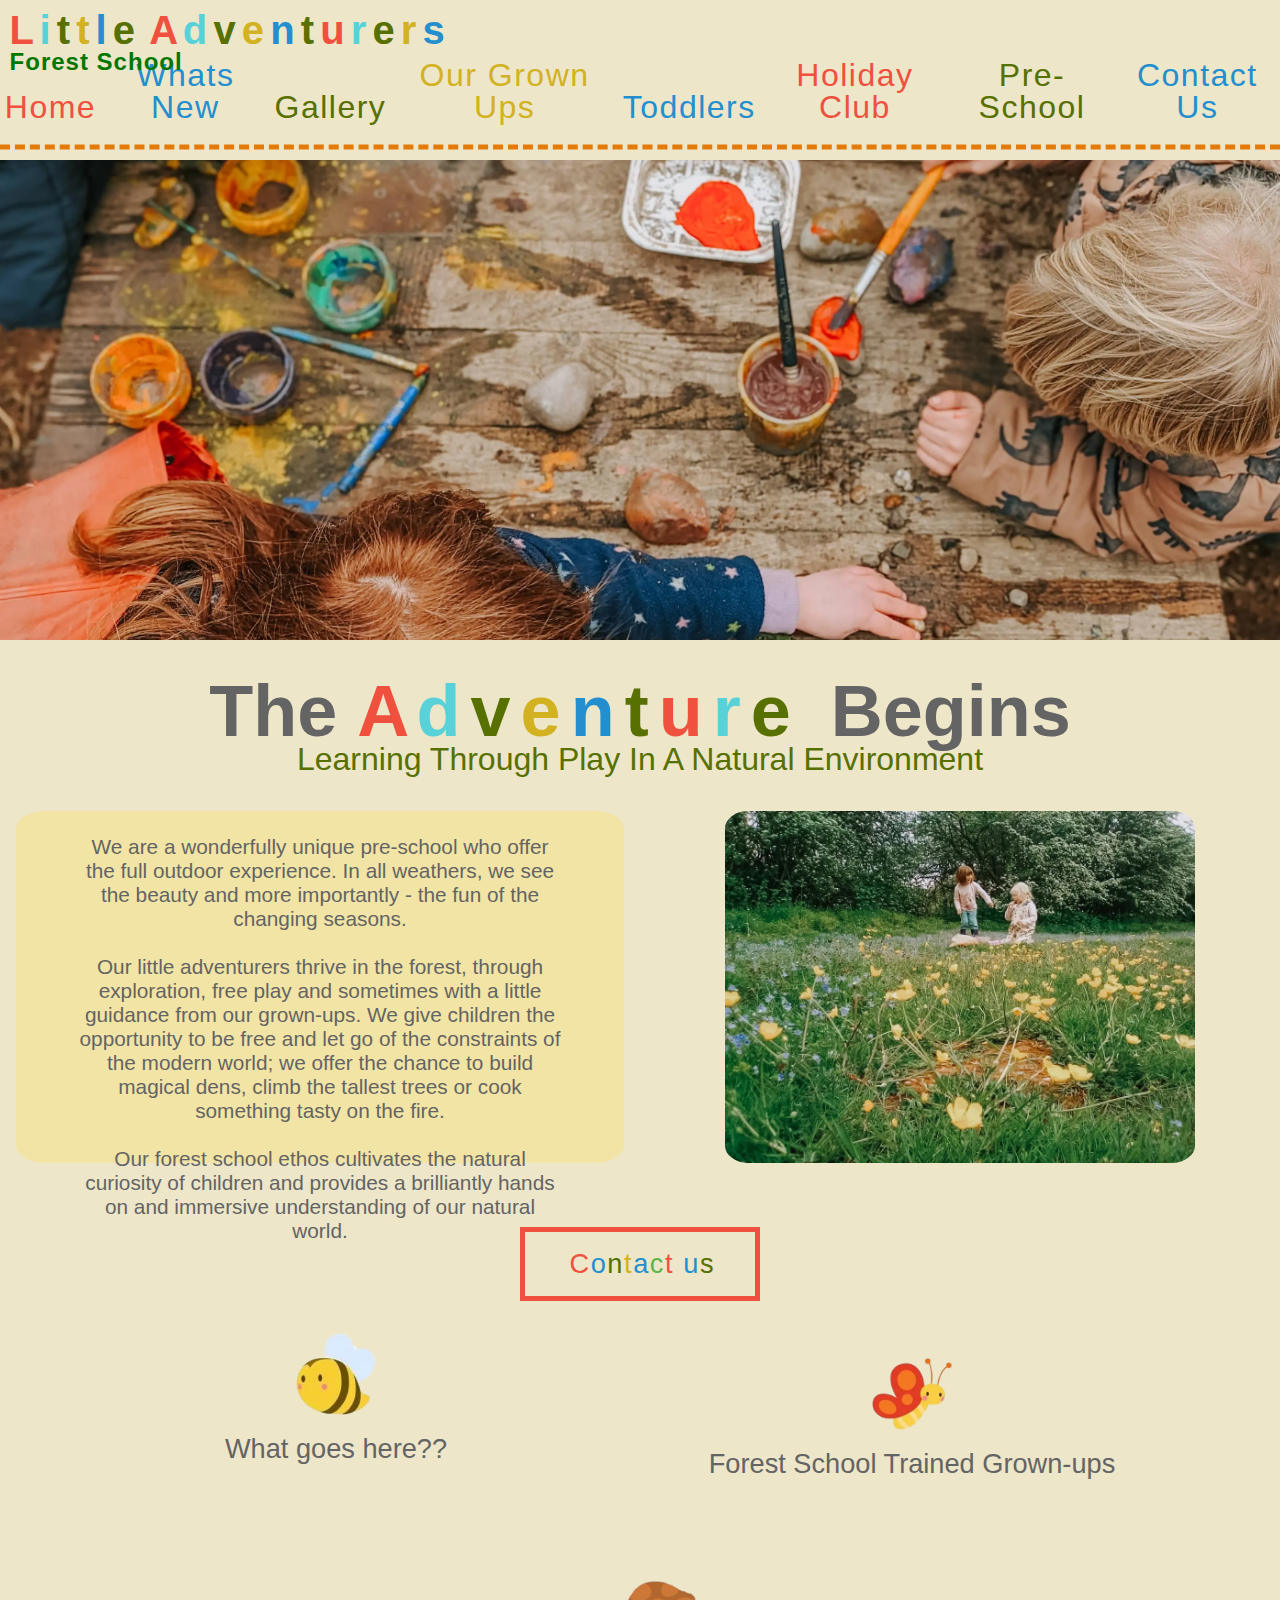
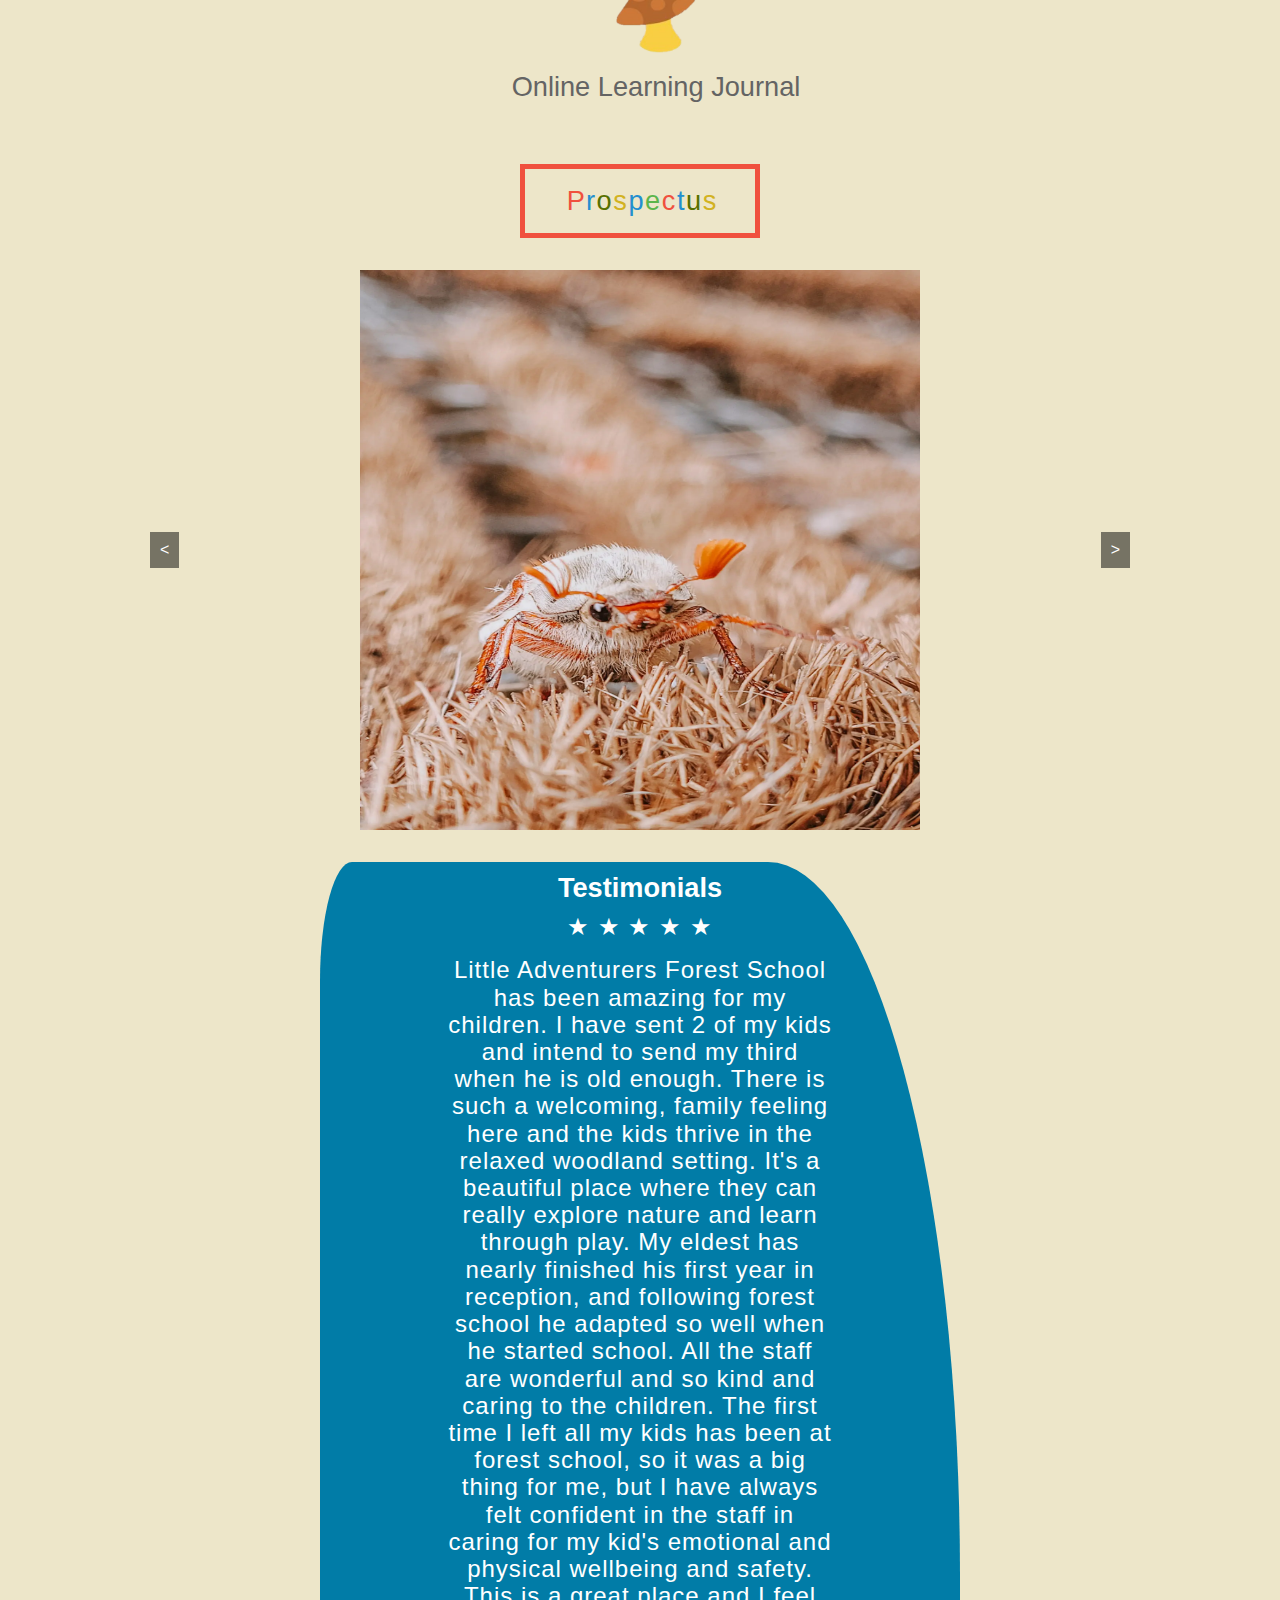
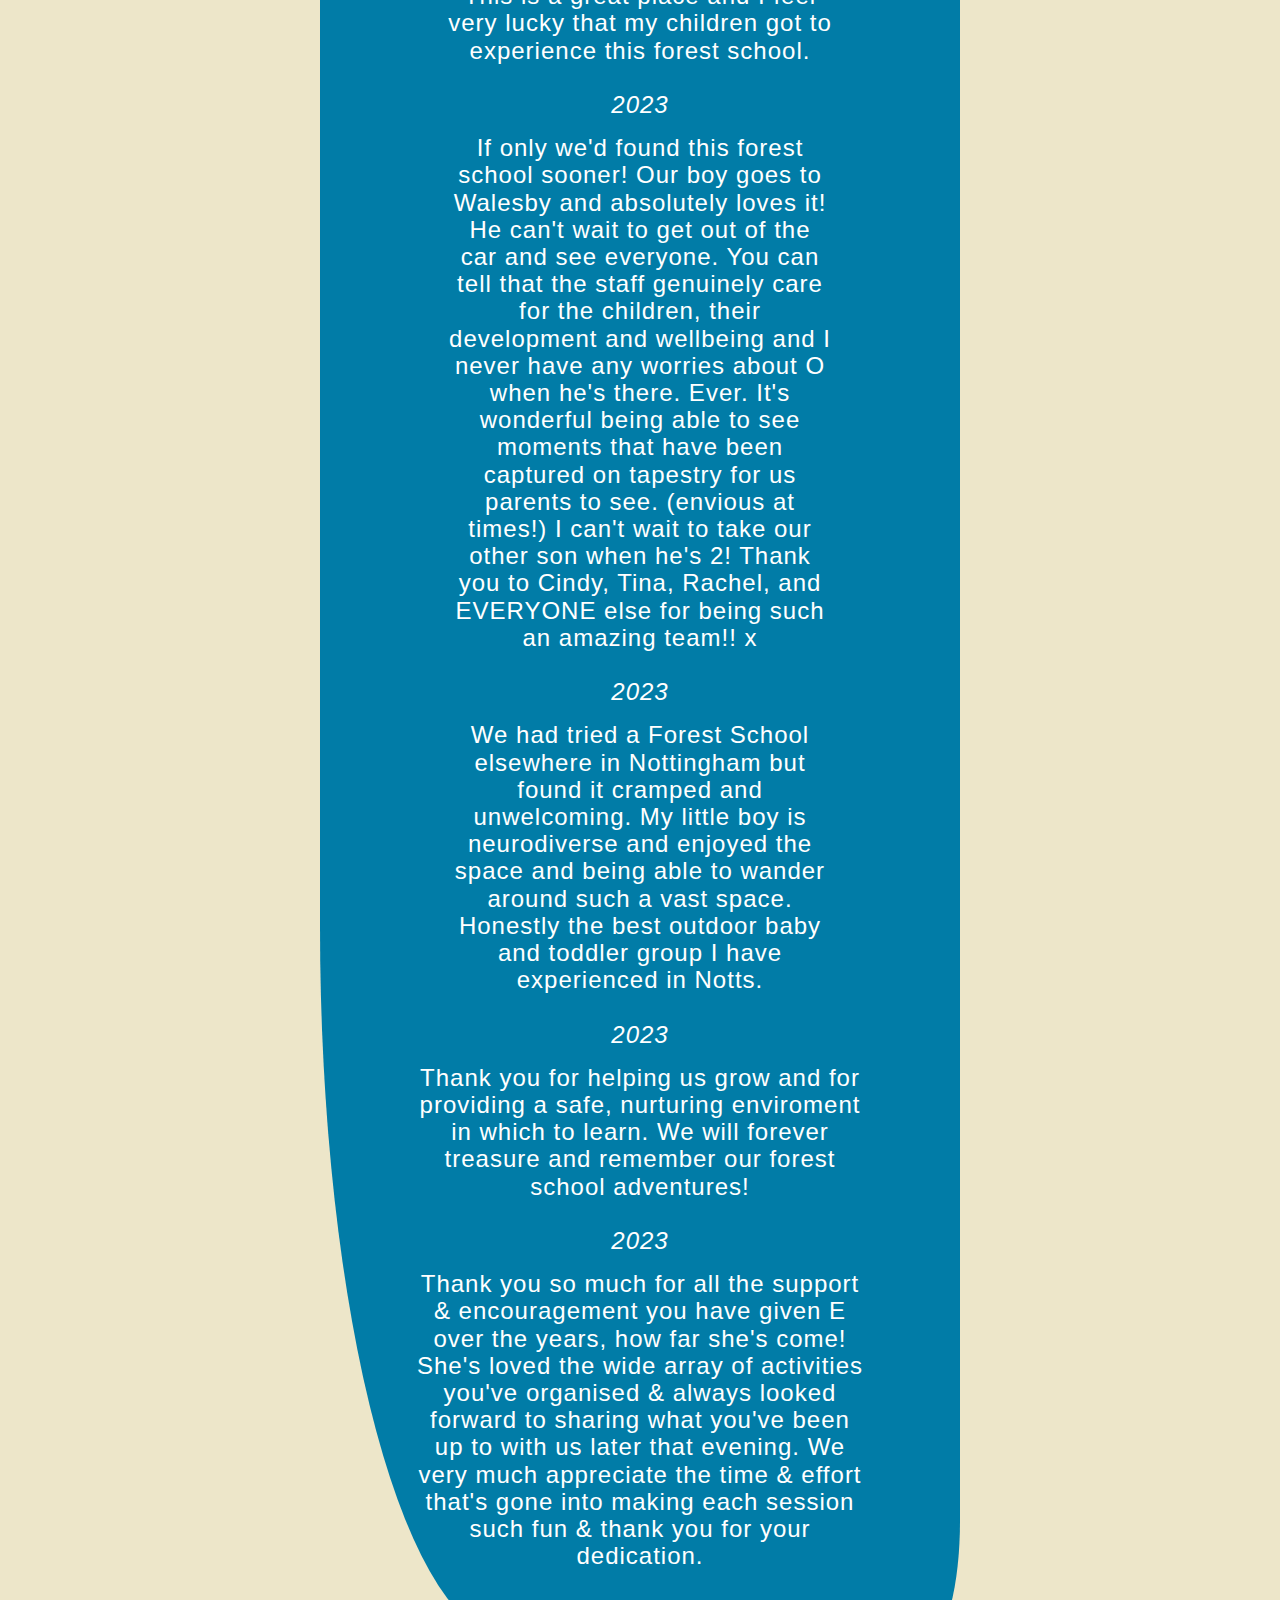
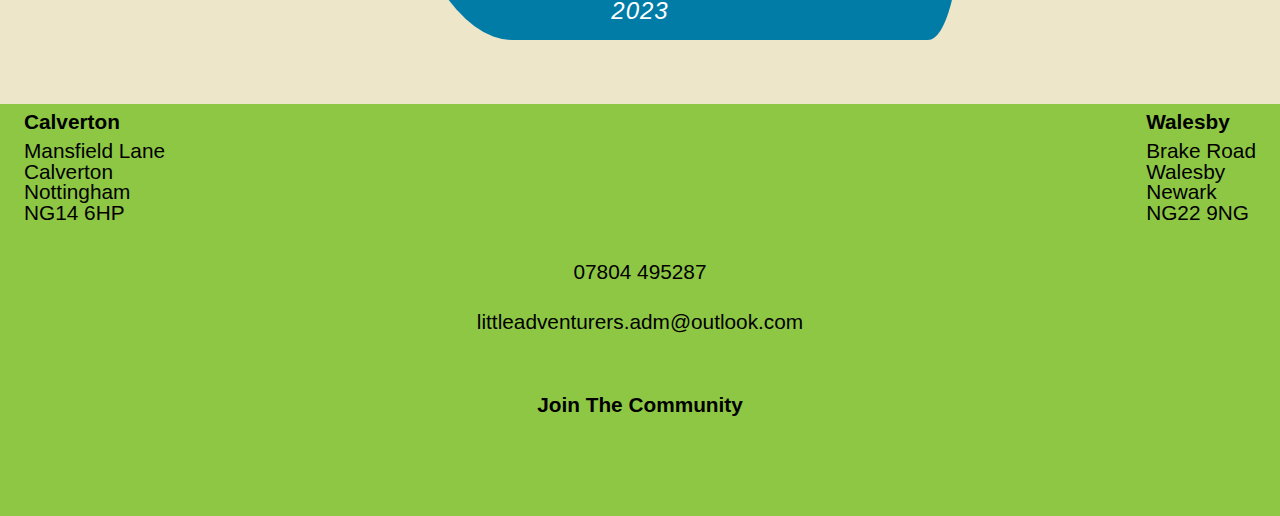
<file: index.html>
<!DOCTYPE html>
<html lang="en">

<head>
  <meta charset="UTF-8" />
  <meta http-equiv="X-UA-Compatible" content="IE=edge" />
  <meta name="viewport" content="width=device-width, initial-scale=1.0" />
  <meta name="description" content="Little adventurers forest school offer a unique
  fully outdoor experience. No matter the weather, we see the beauty and more importantly
  the fun of the changing seasons.">
  <title>Home | Little Adventurers Forest School</title>
  <link rel="stylesheet" href="style.css" />
  <link rel="stylesheet" href="home.css" />
  <link href="https://fonts.cdnfonts.com/css/grilledcheese-btn-toasted?styles=15134" rel="stylesheet">
  <link href="https://fonts.cdnfonts.com/css/doctor-soos?styles=38861,38860" rel="stylesheet"/>
  <link rel="apple-touch-icon" sizes="180x180" href="./Images/apple-touch-icon.png">
  <link rel="icon" type="image/png" sizes="32x32" href="./Images/favicon-32x32.png">
  <link rel="icon" type="image/png" sizes="16x16" href="./Images/favicon-16x16.png">
  <link rel="manifest" href="./Images/site.webmanifest">
  <link rel="mask-icon" href="./Images/safari-pinned-tab.svg" color="#d55b5b">
  <meta name="msapplication-TileColor" content="#00a300">
  <meta name="theme-color" content="#ffffff">


</head>

<body>
  <header>
    <nav>
      <div class="animalContainer"></div>
      <h1>
        <a href="./index.html">
          <span class="letter1">L</span>
          <span class="letter2">i</span>
          <span class="letter3">t</span>
          <span class="letter4">t</span>
          <span class="letter5">l</span>
          <span class="letter6">e</span>
          <span class="letter7">A</span>
          <span class="letter8">d</span>
          <span class="letter9">v</span>
          <span class="letter10">e</span>
          <span class="letter11">n</span>
          <span class="letter12">t</span>
          <span class="letter13">u</span>
          <span class="letter14">r</span>
          <span class="letter15">e</span>
          <span class="letter16">r</span>
          <span class="letter17">s</span>
          <span class="fSchool">Forest School</span>
        </a>
      </h1>
      <div class="containerBurger">
        <div class="burger">
          <span class="bar1"></span>
          <span class="bar2"></span>
          <span class="bar3"></span>
        </div>
      </div>
      <ul class="active">
        <li class="home"><a href="./index.html">Home</a></li>
        <li class="whatsNew"><a href="./whatsNew.html">Whats New</a></li>
        <li class="gallery"><a href="./gallery.html">Gallery</a></li>
        <li class="ourGrownUps">
          <a href="./grownUps.html">Our Grown Ups</a>
        </li>
        <li class="toddlers"><a href="./toddlers.html">Toddlers</a></li>
        <li class="holiday"><a href="./holiday.html">Holiday Club</a></li>
        <li class="preSchool"><a href="./preSchool.html">Pre-School</a></li>
        <li class="contact"><a href="./contact.html">Contact Us</a></li>
      </ul>
    </nav>
  </header>
  <div id="main">
    <img id="navImg" src="./Images/play 480.webp" srcset="./Images/play.webp"
      alt="Picture of children playing on craft table" />
    <section class="ethos">
      <h2>The
        <span class="ethosTitle">
          <span class="letter7">A</span>
          <span class="letter8">d</span>
          <span class="letter9">v</span>
          <span class="letter10">e</span>
          <span class="letter11">n</span>
          <span class="letter12">t</span>
          <span class="letter13">u</span>
          <span class="letter14">r</span>
          <span class="letter15">e &nbsp</span>
        </span>
        Begins
      </h2>
      <p class="subHead">Learning Through Play In A Natural Environment</p> <br>
      <div class="ethosAndImgContainer">
        <div class="ethosMainBody">
          <p>
            We are a wonderfully unique pre-school who offer the full outdoor experience.
            In all weathers, we see the beauty and more importantly - the fun of the changing seasons. <br>
            <br>
            
            Our little adventurers thrive in the forest, through exploration, free play and sometimes with a
            little guidance from our grown-ups.
            We give children the opportunity to be free and let go of the
            constraints of the modern world; we offer the chance to build magical dens, climb the tallest trees or cook
            something tasty on the fire. <br>
            <br>
      
            Our forest school ethos cultivates the natural curiosity of children and provides a
            brilliantly hands on and immersive understanding of our natural world.
          </p>
        </div>
        <div class="grassImgOnDekstop">
          <img src="./Images/grass.webp" alt="">
        </div>
      </div>
    </section>

    <div class="contactBtnContainer">
      <button class="contactBtn">
        <a href="./contact.html">
          <span class="contactLetter1">C</span>
          <span class="contactLetter2">o</span>
          <span class="contactLetter3">n</span>
          <span class="contactLetter4">t</span>
          <span class="contactLetter5">a</span>
          <span class="contactLetter6">c</span>
          <span class="contactLetter7">t</span>
          <span class="contactLetter8">&nbsp u</span>
          <span class="contactLetter9">s</span>
        </a>
      </button>
    </div>
    <div class="bullets">
      <ul>
        <ul class="liContOne">
          <li>
            <img src="./Images/bea.webp" alt="Picture of a bee" loading="lazy" />
          </li>
          <li>What goes here??</li>
        </ul>
        <ul class="liContTwo">
          <li>
            <img src="./Images/butterfly.webp" alt="Picture of a butterfly" loading="lazy" />
          </li>
          <li>Forest School Trained Grown-ups</li>
        </ul>
        <ul class="liContThree">
          <li>
            <img src="./Images/shroom.webp" alt="Picture of a mushroom" loading="lazy" />
          </li>
          <li>Online Learning Journal </li>
        </ul>
      </ul>
    </div>
    <div class="contactBtnContainer prospectusContainer">
      <button class="contactBtn prospectusBtn">
        <a href="./LittleAdventurersProspectus.pdf">
          <span class="contactLetter1">P</span>
          <span class="contactLetter2">r</span>
          <span class="contactLetter3">o</span>
          <span class="contactLetter4">s</span>
          <span class="contactLetter5">p</span>
          <span class="contactLetter6">e</span>
          <span class="contactLetter7">c</span>
          <span class="contactLetter8">t</span>
          <span class="contactLetter9">u</span>
          <span class="contactLetter10">s</span>
        </a>
      </button>
    </div>
    <div class="carousel">
      <div class="carousel-inner">
        <div class="carousel-item">
          <img src="./Images/mayBug.webp" alt="Image 2">
        </div>
        <div class="carousel-item">
          <img src="./Images/wren.webp" alt="Image 3">
        </div>
        <div class="carousel-item">
          <img src="./Images/mushroomHand.webp" alt="Image 3">
        </div>
        <div class="carousel-item">
          <img src="./Images/elderflower.webp" alt="Image 3">
        </div>
        <div class="carousel-item">
          <img src="./Images/frogHand.webp" alt="Image 3">
        </div>
        <div class="carousel-item">
          <img src="./Images/treeMushroom.webp" alt="Image 3">
        </div>
        <div class="carousel-item">
          <img src="./Images/streamWinter-min.webp" alt="Image 3">
        </div>
      </div>
      <a class="carousel-control prev" href="javascript:void(0)"> < </a>
      <a class="carousel-control next" href="javascript:void(0)"> > </a>
    </div>
    

    <section class="reviews">
      <div class="reviewBg">
        <h3>Testimonials</h3>
        <p>&#9733 &#9733 &#9733 &#9733 &#9733</p>
        <div class="review1">
          <p>
            Little Adventurers Forest School has been amazing for my children. I have sent 2 of my kids and intend to send my third when he is old enough. 
            There is such a welcoming, family feeling here and the kids thrive in the relaxed woodland setting. It's a beautiful place where they can really explore 
            nature and learn through play. My eldest has nearly finished his first year in reception, and following forest school he adapted so well when he started school. 
            All the staff are wonderful and so kind and caring to the children. The first time I left all my kids has been at forest school, so it was a big thing for me, 
            but I have always felt confident in the staff in caring for my kid's emotional and physical wellbeing and safety. This is a great place and I feel very lucky that 
            my children got to experience this forest school.
            <br>
            <br><i>2023</i>
          </p>
        </div>
        <div class="review2">
          <p>
            If only we'd found this forest school sooner! 
            Our boy goes to Walesby and absolutely loves it! He can't wait to get out of the car and see everyone. 
            You can tell that the staff genuinely care for the children, their development and wellbeing and I never have any worries about O when he's there. Ever. 
            It's wonderful being able to see moments that have been captured on tapestry for us parents to see. (envious at times!)
            I can't wait to take our other son when he's 2! 
            Thank you to Cindy, Tina, Rachel, and EVERYONE else for being such an amazing team!! x
            <br>
            <br><i>2023</i>
          </p>
        </div>
        <div class="review3">
          <p>
            We had tried a Forest School elsewhere in Nottingham but found it cramped and unwelcoming. My little boy is neurodiverse and enjoyed the space and being able to 
            wander around such a vast space. Honestly the best outdoor baby and toddler group I have experienced in Notts.
            <br>
            <br><i>2023</i>
          </p>
        </div>
        <div class="review4">
          <p>
            Thank you for helping us grow and for providing a safe, nurturing enviroment in which to learn.
            We will forever treasure and remember our forest school adventures!
            <br>
            <br><i>2023</i>
          </p>
        </div>
        <div class="review5">
          <p>
            Thank you so much for all the support & encouragement you have given E over the years, how far she's come!
            She's loved the wide array of activities you've organised & always looked forward to sharing what you've
            been up to with us later that evening. We very much appreciate the time & effort that's gone into making each
            session such fun & thank you for your dedication. 
            <br>
            <br><i>2023</i>
          </p>
        </div>
      </div>
    </section>
    <footer>
      <div class="address">
        <div class="calvertonDetails">
          <h4>Calverton</h4>
          <p>Mansfield Lane</p>
          <p>Calverton</p>
          <p>Nottingham</p>
          <p>NG14 6HP</p>
        </div>
        <div class="walesbyDetails">
          <h4>Walesby</h4>
          <p>Brake Road</p>
          <p>Walesby</p>
          <p>Newark</p>
          <p>NG22 9NG</p>
        </div>
      </div>
      <div class="contactDetails">
        <a href="tel:07804495287">07804 495287</a>
        <a href="mailto:littleadventurers.adm@outlook.com">littleadventurers.adm@outlook.com</a>
        <img src="./Images/LittleAdventurers_Logo.webp" alt="Forest school logo" loading="lazy">
      </div>
      <section class="socials">
        <h3>Join The Community</h3>
        <a href="https://www.facebook.com/littleadventurersforestschool/?locale=en_GB" target="_blank" class="fb"><img
            src="./Images/fbIcon.webp" loading="lazy" alt="Facebook Icon" /></a>
        <a href="https://www.instagram.com/littleadventurersforestschool/" target="_blank" class="insta"><img
            src="./Images/instaIcon.webp" loading="lazy" alt="Instagram Icon" /></a>
        <a href="https://www.tiktok.com/@littleadventurers_forest" target="_blank" class="tiktok"><img src="./Images/tiktokIcon.webp"
            loading="lazy" alt="TikTok Icon" /></a>
      </section>
      <a href="#" class="goToTop">Scroll To Top</a>
    </footer>
  </div>

  <script src="home.js"></script>
</body>

</html>
</file>
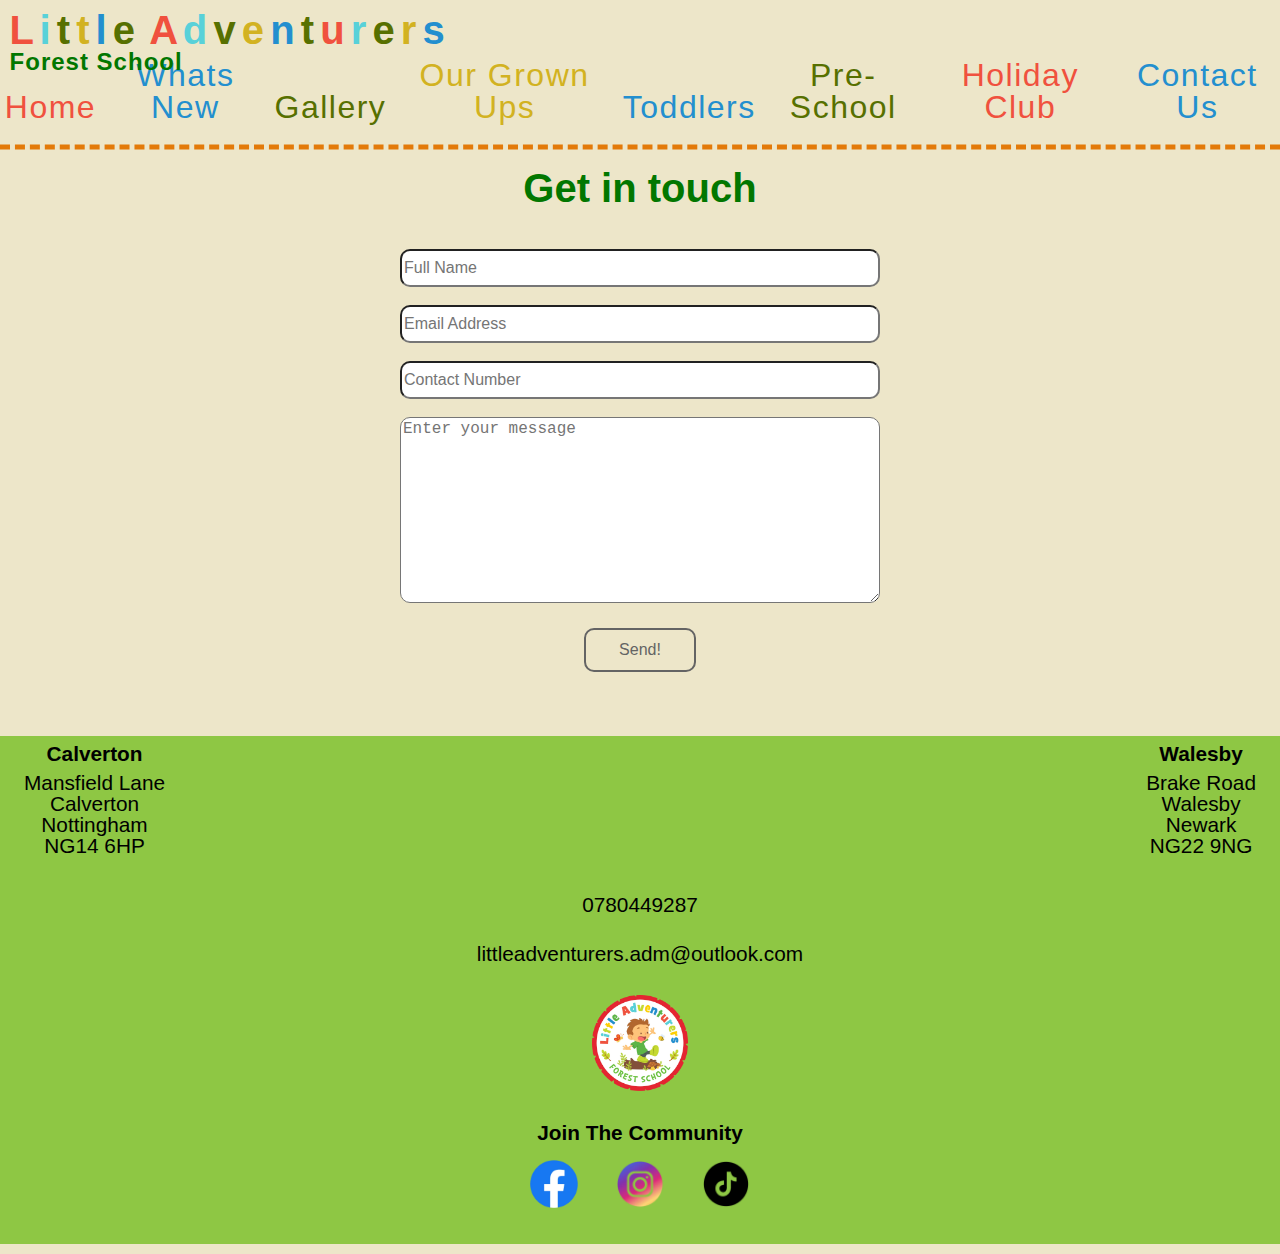
<file: contact.html>
<!DOCTYPE html>
<html lang="en">
  <head>
    <meta charset="UTF-8" />
    <meta http-equiv="X-UA-Compatible" content="IE=edge" />
    <meta name="viewport" content="width=device-width, initial-scale=1.0" />
    <title>Contact Us | Little Adventurers Forest School</title>
    <link rel="stylesheet" href="style.css" />
    <link rel="stylesheet" href="contact.css" />
    <link
      href="https://fonts.cdnfonts.com/css/grilledcheese-btn-toasted?styles=15134"
      rel="stylesheet"
    />
    <link
      href="https://fonts.cdnfonts.com/css/doctor-soos?styles=38861,38860"
      rel="stylesheet"
    />
    <link rel="apple-touch-icon" sizes="180x180" href="./Images/apple-touch-icon.png">
    <link rel="icon" type="image/png" sizes="32x32" href="./Images/favicon-32x32.png">
    <link rel="icon" type="image/png" sizes="16x16" href="./Images/favicon-16x16.png">
    <link rel="manifest" href="./Images/site.webmanifest">
    <link rel="mask-icon" href="./Images/safari-pinned-tab.svg" color="#d55b5b">
    <meta name="msapplication-TileColor" content="#00a300">
    <meta name="theme-color" content="#ffffff">
  </head>
  <body>
    <header>
      <nav>
        <div class="animalContainer"></div>
        <h1>
          <a href="./index.html">
            <span class="letter1">L</span>
            <span class="letter2">i</span>
            <span class="letter3">t</span>
            <span class="letter4">t</span>
            <span class="letter5">l</span>
            <span class="letter6">e</span>
            <span class="letter7">A</span>
            <span class="letter8">d</span>
            <span class="letter9">v</span>
            <span class="letter10">e</span>
            <span class="letter11">n</span>
            <span class="letter12">t</span>
            <span class="letter13">u</span>
            <span class="letter14">r</span>
            <span class="letter15">e</span>
            <span class="letter16">r</span>
            <span class="letter17">s</span>
            <span class="fSchool">Forest School</span>
          </a>
        </h1>
        <div class="containerBurger">
          <div class="burger">
            <span class="bar1"></span>
            <span class="bar2"></span>
            <span class="bar3"></span>
          </div>
        </div>
        <ul class="active">
          <li class="home"><a href="./index.html">Home</a></li>
          <li class="whatsNew"><a href="./whatsNew.html">Whats New</a></li>
          <li class="gallery"><a href="./gallery.html">Gallery</a></li>
          <li class="ourGrownUps">
            <a href="./grownUps.html">Our Grown Ups</a>
          </li>
          <li class="toddlers"><a href="./toddlers.html">Toddlers</a></li>
          <li class="preSchool"><a href="./preSchool.html">Pre-School</a></li>
          <li class="holiday"><a href="./holiday.html">Holiday Club</a></li>
          <li class="contact"><a href="./contact.html">Contact Us</a></li>
        </ul>
      </nav>
    </header>
    <section class="contactContainer main">
      <h2>Get in touch</h2>
      <form action="https://formspree.io/f/xoqzgbrp" method="POST">
        <!-- <label for="name">Name</label> -->
        <input type="text" id="name" name="name" placeholder="Full Name" />
        <!-- <label for="email">Email</label> -->
        <input
          type="email"
          id="email"
          name="email"
          placeholder="Email Address"
          required
        />
        <!-- <label for="numer">Number</label> -->
        <input
          type="number"
          id="number"
          name="number"
          placeholder="Contact Number"
          required
          min="9"
          max="12"
        />
        <!-- <label for="message">Query</label> -->
        <textarea
          id="message"
          name="message"
          cols="30"
          rows="10"
          placeholder="Enter your message"
          required
        ></textarea>
        <button type="submit">Send!</button>
      </form>
      <footer>
        <div class="address">
        <div class="calvertonDetails">
          <h4>Calverton</h4>
          <p>Mansfield Lane</p>
          <p>Calverton</p>
          <p>Nottingham</p>
          <p>NG14 6HP</p>
        </div>
        <div class="walesbyDetails">
          <h4>Walesby</h4>
          <p>Brake Road</p>
          <p>Walesby</p>
          <p>Newark</p>
          <p>NG22 9NG</p>
        </div>
      </div>
      <div class="contactDetails">
        <a href="tel:07804495287">0780449287</a>
        <a href="mailto:littleadventurers.adm@outlook.com"
          >littleadventurers.adm@outlook.com</a
        >
        <img
        src="./Images/LittleAdventurers_Logo.webp"
        alt="Forest school logo"
        />
      </div>
      <section class="socials">
        <h3>Join The Community</h3>
        <a
          href="https://www.facebook.com/littleadventurersforestschool/?locale=en_GB"
          class="fb"
          ><img src="./Images/fbIcon.webp" alt="Facebook Icon"
        /></a>
        <a
          href="https://www.instagram.com/littleadventurersforestschool/"
          class="insta"
          ><img src="./Images/instaIcon.webp" alt="Instagram Icon"
        /></a>
        <a
          href="https://www.tiktok.com/@littleadventurers_forest"
          class="tiktok"
          ><img src="./Images/tiktokIcon.webp" alt="TikTok Icon"
        /></a>
      </section>
      <a href="#" class="goToTop">Scroll To Top</a>
    </footer>
  </section>
    <script src="app.js"></script>
  </body>
</html>
</file>
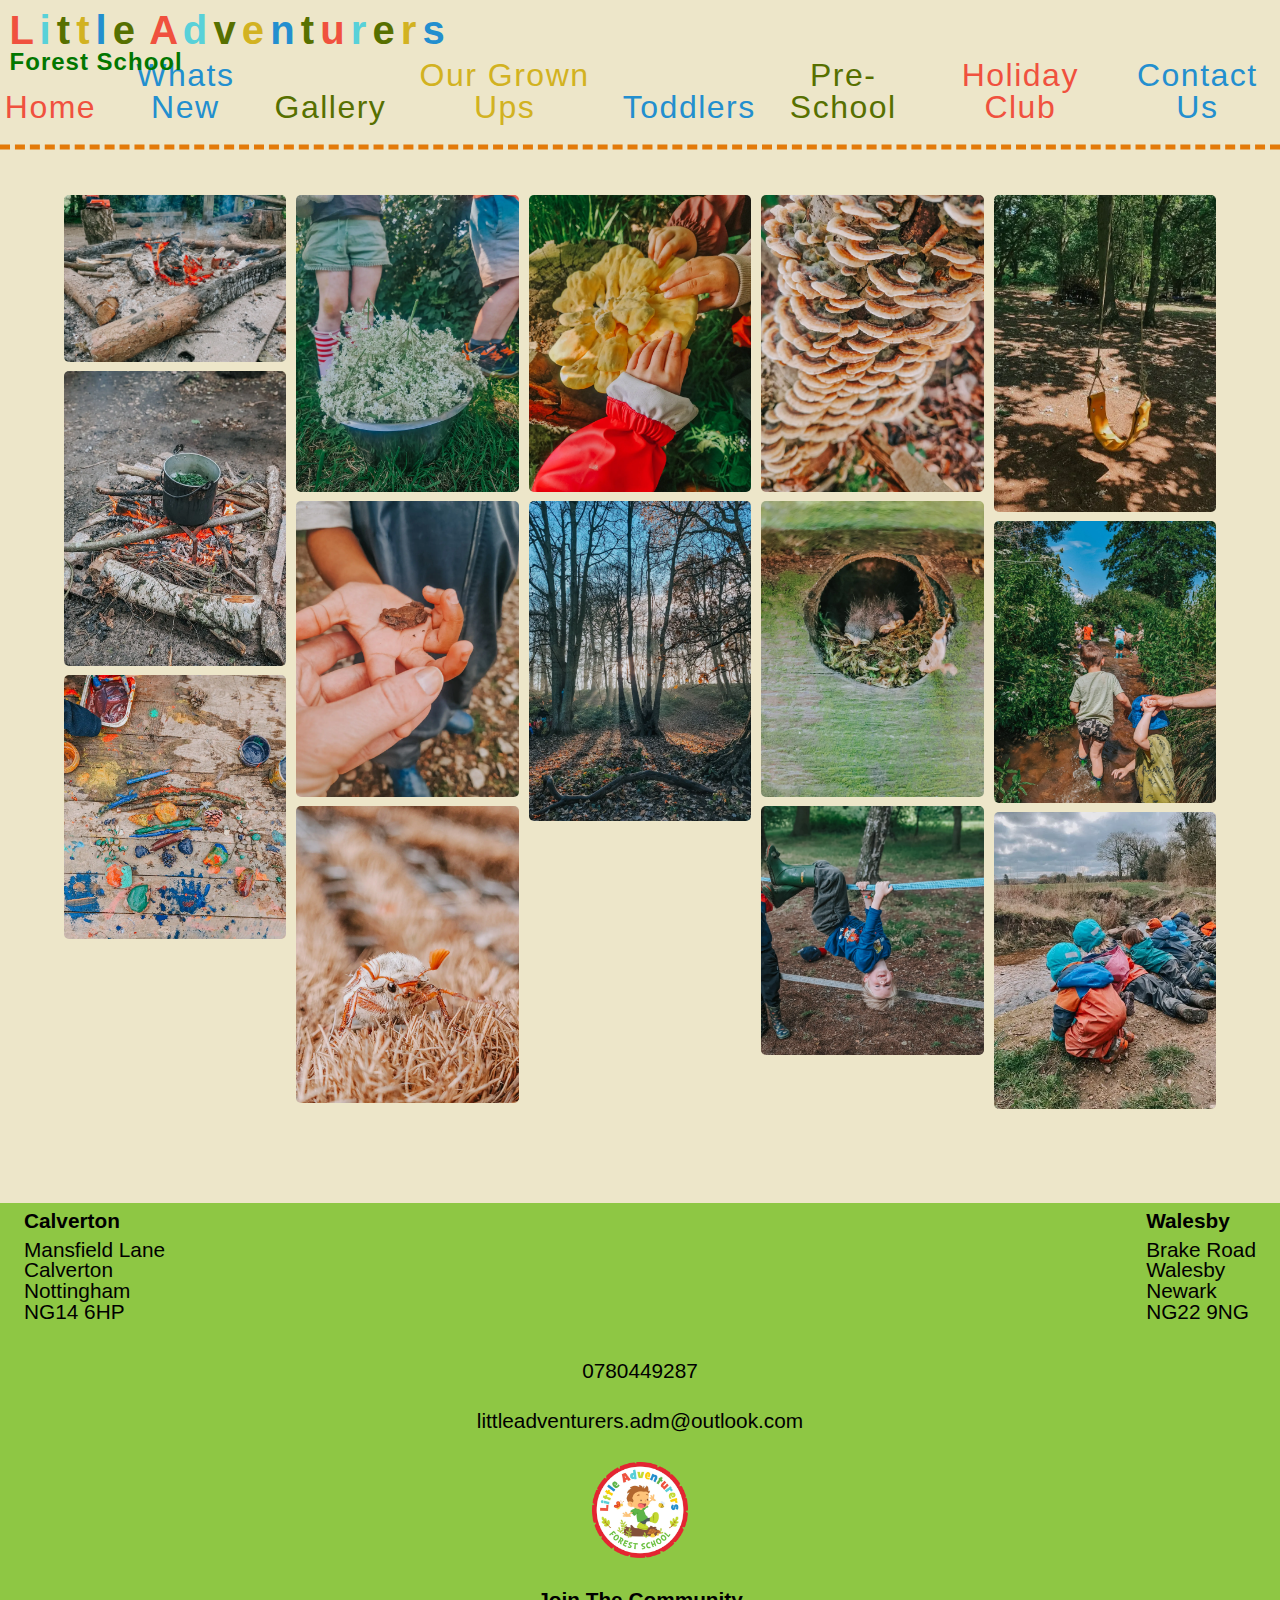
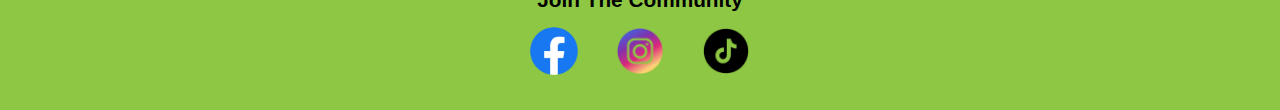
<file: gallery.html>
<!DOCTYPE html>
<html lang="en">

<head>
  <meta charset="UTF-8" />
  <meta http-equiv="X-UA-Compatible" content="IE=edge" />
  <meta name="viewport" content="width=device-width, initial-scale=1.0" />
  <title>Gallery | Little Adventurers Forest School</title>
  <link rel="stylesheet" href="style.css" />
  <link rel="stylesheet" href="gallery.css" />
  <link href="https://fonts.cdnfonts.com/css/grilledcheese-btn-toasted?styles=15134" rel="stylesheet" />
  <link href="https://fonts.cdnfonts.com/css/doctor-soos?styles=38861,38860" rel="stylesheet" />
  <link rel="apple-touch-icon" sizes="180x180" href="./Images/apple-touch-icon.png">
  <link rel="icon" type="image/png" sizes="32x32" href="./Images/favicon-32x32.png">
  <link rel="icon" type="image/png" sizes="16x16" href="./Images/favicon-16x16.png">
  <link rel="manifest" href="./Images/site.webmanifest">
  <link rel="mask-icon" href="./Images/safari-pinned-tab.svg" color="#d55b5b">
  <meta name="msapplication-TileColor" content="#00a300">
  <meta name="theme-color" content="#ffffff">
</head>

<body>
  <header>
    <nav>
      <div class="animalContainer"></div>
      <h1>
        <a href="./index.html">
          <span class="letter1">L</span>
          <span class="letter2">i</span>
          <span class="letter3">t</span>
          <span class="letter4">t</span>
          <span class="letter5">l</span>
          <span class="letter6">e</span>
          <span class="letter7">A</span>
          <span class="letter8">d</span>
          <span class="letter9">v</span>
          <span class="letter10">e</span>
          <span class="letter11">n</span>
          <span class="letter12">t</span>
          <span class="letter13">u</span>
          <span class="letter14">r</span>
          <span class="letter15">e</span>
          <span class="letter16">r</span>
          <span class="letter17">s</span>
          <span class="fSchool">Forest School</span>
        </a>
      </h1>
      <div class="containerBurger">
        <div class="burger">
          <span class="bar1"></span>
          <span class="bar2"></span>
          <span class="bar3"></span>
        </div>
      </div>
      <ul class="active">
        <li class="home"><a href="./index.html">Home</a></li>
        <li class="whatsNew"><a href="./whatsNew.html">Whats New</a></li>
        <li class="gallery"><a href="./gallery.html">Gallery</a></li>
        <li class="ourGrownUps">
          <a href="./grownUps.html">Our Grown Ups</a>
        </li>
        <li class="toddlers"><a href="./toddlers.html">Toddlers</a></li>
        <li class="preSchool"><a href="./preSchool.html">Pre-School</a></li>
        <li class="holiday"><a href="./holiday.html">Holiday Club</a></li>
        <li class="contact"><a href="./contact.html">Contact Us</a></li>
      </ul>
    </nav>
  </header>
  <div class="main">
    <section class="masonry">
      <div class="gallery">
        <div class="column">
          <div class="photo">
            <img class="masonryImage" src="./Images/campFire.webp" alt="Picture of campfire" />
          </div>
          <div class="photo">
            <img class="masonryImage" src="./Images/couldron.webp" alt="Picture of using couldron to cook" />
          </div>
          <div class="photo">
            <img class="masonryImage" src="./Images/craft.webp" alt="Picture of craft supplies on a pallet" />
          </div>
        </div>
        <div class="column">
          <div class="photo">
            <img class="masonryImage" src="./Images/elderflower.webp" alt="Picture of elderflowers" />
          </div>
          <div class="photo">
            <img class="masonryImage" src="./Images/frogHand.webp" alt="Picture of childen holding a small frog"
              loading="lazy" />
          </div>
          <div class="photo">
            <img class="masonryImage" src="./Images/mayBug.webp" alt="Picture of a maybug" loading="lazy" />
          </div>
        </div>
        <div class="column">
          <div class="photo">
            <img class="masonryImage" src="./Images/mushroomHand.webp" alt="Picture of children touching a mushroom"
              loading="lazy" />
          </div>
          <div class="photo">
            <img class="masonryImage" src="./Images/sunnyTree.webp"
              alt="Picture of trees with sun shining between the trunks and branches" loading="lazy" />
          </div>
          <div class="photo">
            <img class="masonryImage" src="./Images/treeMushroom.webp" alt="Picture of mushroom on a tree" loading="lazy" />
          </div>
          <div class="photo">
            <img class="masonryImage" src="./Images/wren.webp" alt="Picture of a wren" loading="lazy" />
          </div>
          <div class="photo">
            <img class="masonryImage" src="./Images/fraser-min.webp" alt="Picture of a wren" loading="lazy" />
          </div>
          <div class="photo">
            <img class="masonryImage" src="./Images/swing-min.webp" alt="Picture of a wren" loading="lazy" />
          </div>
          <div class="photo">
            <img class="masonryImage" src="./Images/streamSummer-min.webp" alt="Picture of a wren" loading="lazy" />
          </div>
          <div class="photo">
            <img class="masonryImage" src="./Images/streamWinter-min.webp" alt="Picture of a wren" loading="lazy" />
          </div>
        </div>
      </div>
    </section>
  
    <footer>
      <div class="address">
        <div class="calvertonDetails">
          <h4>Calverton</h4>
          <p>Mansfield Lane</p>
          <p>Calverton</p>
          <p>Nottingham</p>
          <p>NG14 6HP</p>
        </div>
        <div class="walesbyDetails">
          <h4>Walesby</h4>
          <p>Brake Road</p>
          <p>Walesby</p>
          <p>Newark</p>
          <p>NG22 9NG</p>
        </div>
      </div>
      <div class="contactDetails">
        <a href="tel:07804495287">0780449287</a>
        <a href="mailto:littleadventurers.adm@outlook.com">littleadventurers.adm@outlook.com</a>
        <img src="./Images/LittleAdventurers_Logo.webp" alt="Forest school logo" />
      </div>
      <section class="socials">
        <h3>Join The Community</h3>
        <a href="https://www.facebook.com/littleadventurersforestschool/?locale=en_GB" class="fb"><img
            src="./Images/fbIcon.webp" alt="Facebook Icon" /></a>
        <a href="https://www.instagram.com/littleadventurersforestschool/" class="insta"><img
            src="./Images/instaIcon.webp" alt="Instagram Icon" /></a>
        <a href="https://www.tiktok.com/@littleadventurers_forest" class="tiktok"><img src="./Images/tiktokIcon.webp"
            alt="TikTok Icon" /></a>
      </section>
      <a href="#" class="goToTop">Scroll To Top</a>
    </footer>


  </div>
  <script src="app.js"></script>
</body>

</html>
</file>
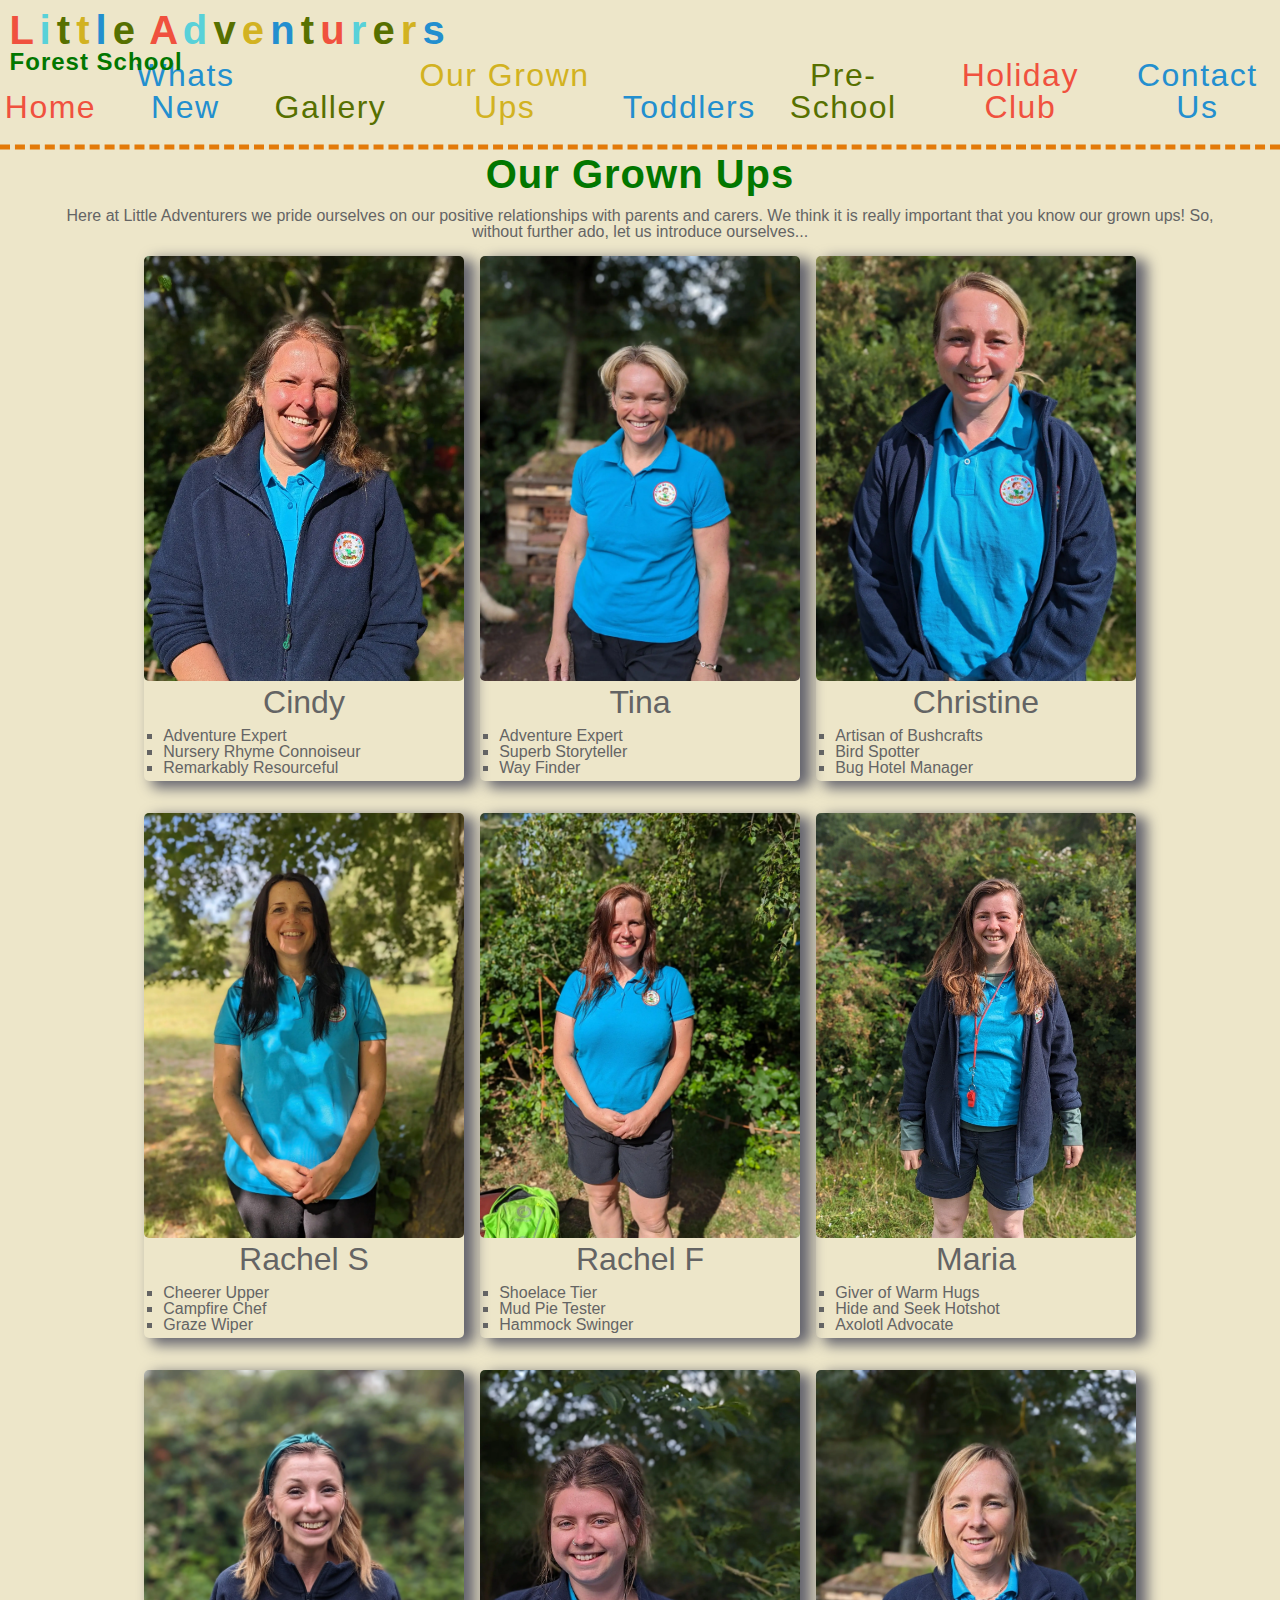
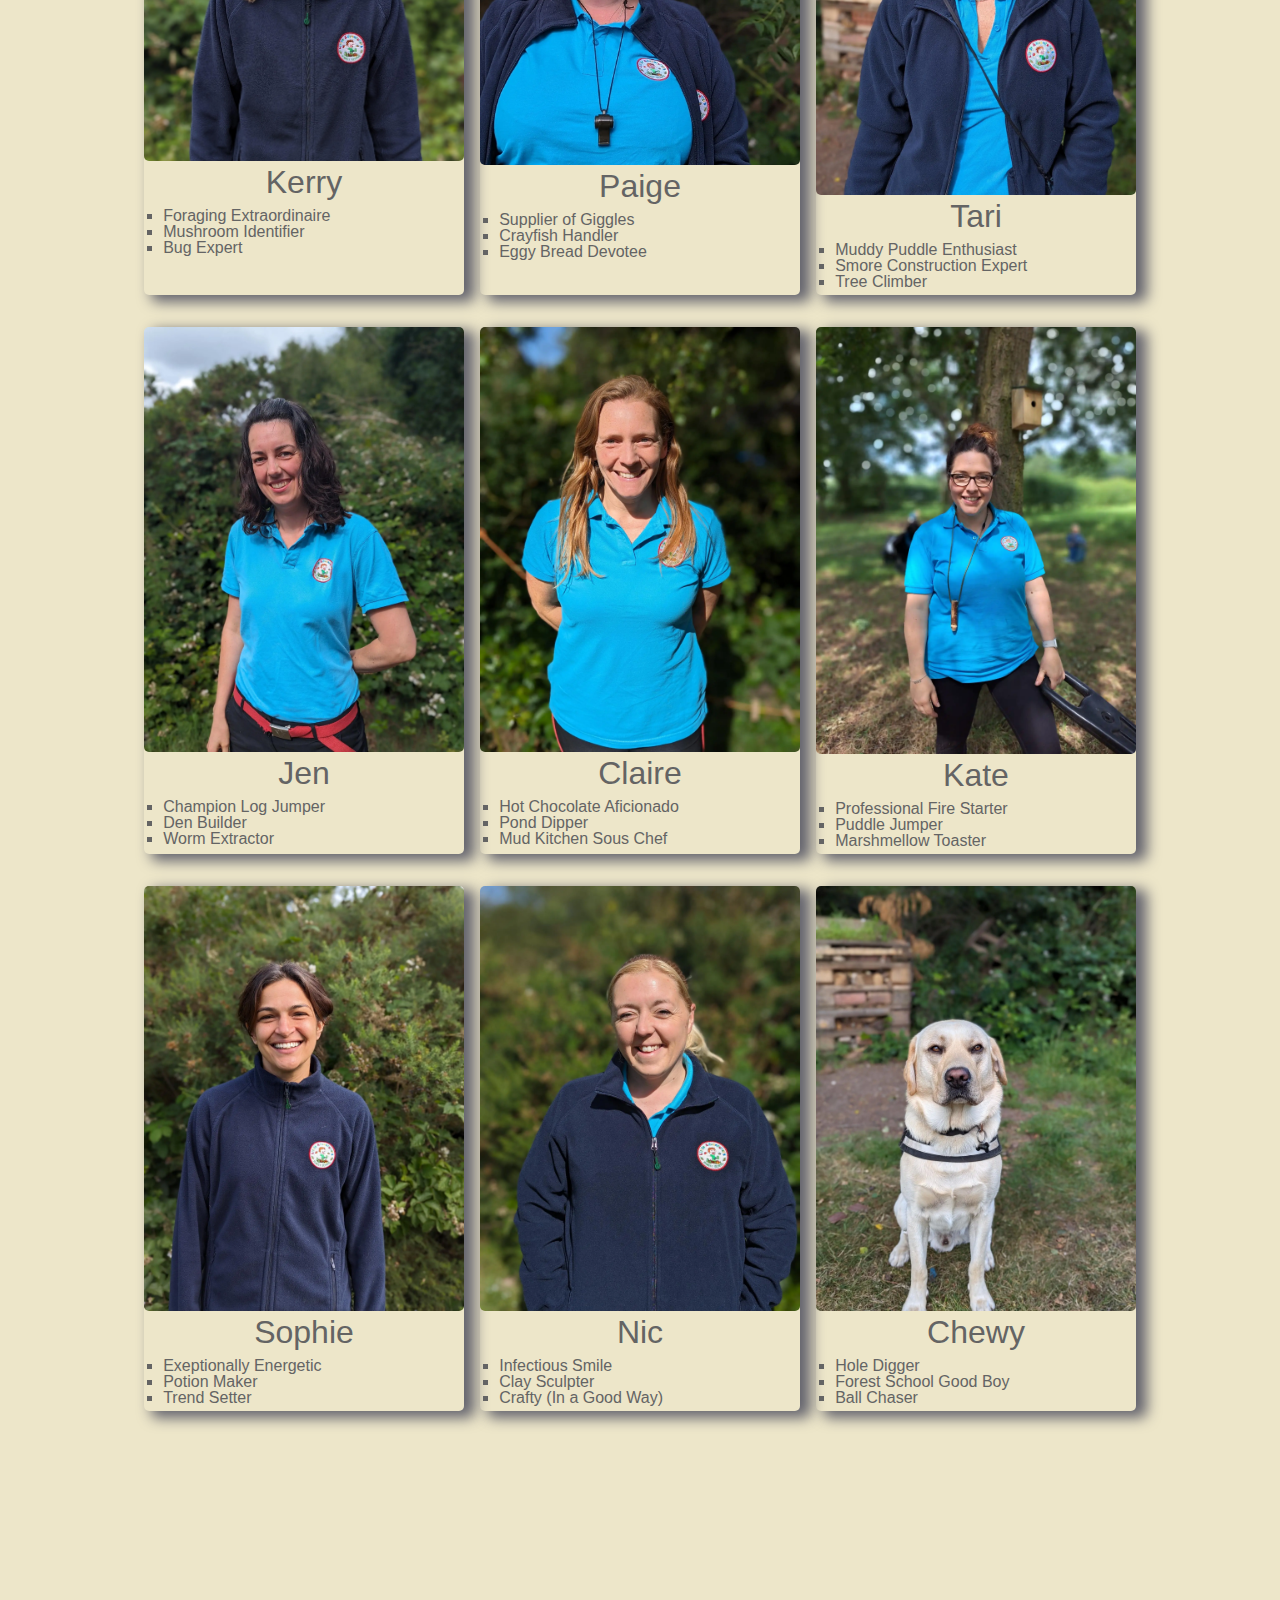
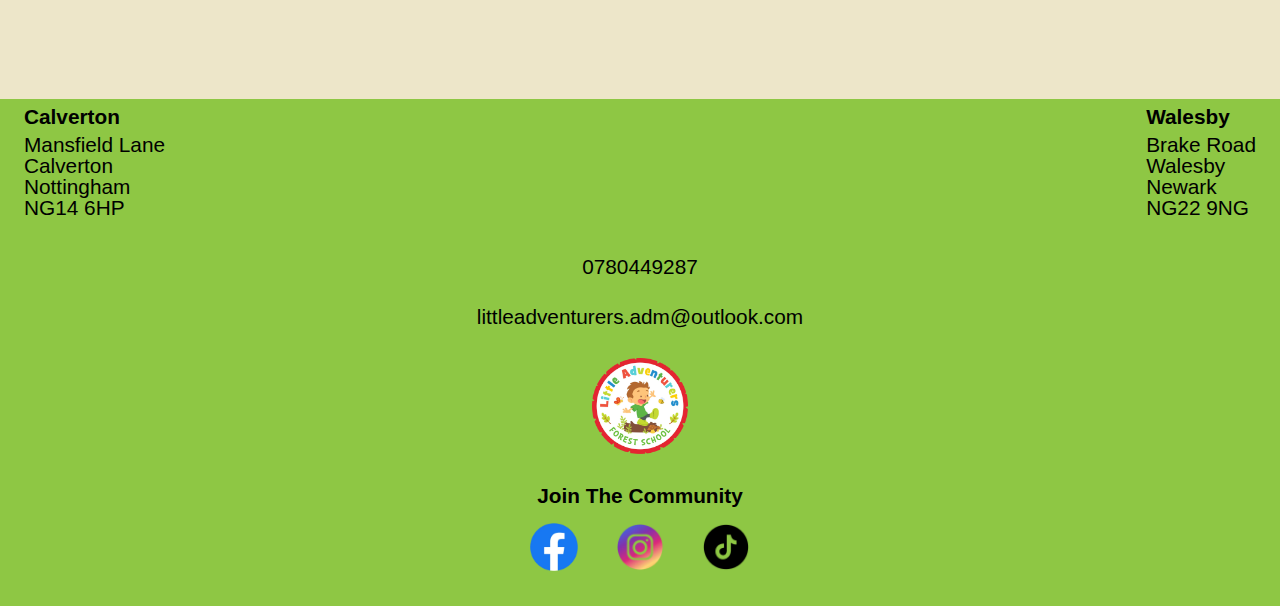
<file: grownUps.html>
<!DOCTYPE html>
<html lang="en">
  <head>
    <meta charset="UTF-8" />
    <meta http-equiv="X-UA-Compatible" content="IE=edge" />
    <meta name="viewport" content="width=device-width, initial-scale=1.0" />
    <title>Grown Ups | Little Adventurers Forest School</title>
    <link rel="stylesheet" href="style.css" />
    <link rel="stylesheet" href="grownUps.css" />
    <link
      href="https://fonts.cdnfonts.com/css/grilledcheese-btn-toasted?styles=15134"
      rel="stylesheet"
    />
    <link
      href="https://fonts.cdnfonts.com/css/doctor-soos?styles=38861,38860"
      rel="stylesheet"
    />
    <link rel="apple-touch-icon" sizes="180x180" href="./Images/apple-touch-icon.png">
    <link rel="icon" type="image/png" sizes="32x32" href="./Images/favicon-32x32.png">
    <link rel="icon" type="image/png" sizes="16x16" href="./Images/favicon-16x16.png">
    <link rel="manifest" href="./Images/site.webmanifest">
    <link rel="mask-icon" href="./Images/safari-pinned-tab.svg" color="#d55b5b">
    <meta name="msapplication-TileColor" content="#00a300">
    <meta name="theme-color" content="#ffffff">
  </head>
  <body>
    <header>
      <nav>
        <div class="animalContainer"></div>
        <h1>
          <a href="./index.html">
            <span class="letter1">L</span>
            <span class="letter2">i</span>
            <span class="letter3">t</span>
            <span class="letter4">t</span>
            <span class="letter5">l</span>
            <span class="letter6">e</span>
            <span class="letter7">A</span>
            <span class="letter8">d</span>
            <span class="letter9">v</span>
            <span class="letter10">e</span>
            <span class="letter11">n</span>
            <span class="letter12">t</span>
            <span class="letter13">u</span>
            <span class="letter14">r</span>
            <span class="letter15">e</span>
            <span class="letter16">r</span>
            <span class="letter17">s</span>
            <span class="fSchool">Forest School</span>
          </a>
        </h1>
        <div class="containerBurger">
          <div class="burger">
            <span class="bar1"></span>
            <span class="bar2"></span>
            <span class="bar3"></span>
          </div>
        </div>
        <ul class="active">
          <li class="home"><a href="./index.html">Home</a></li>
          <li class="whatsNew"><a href="./whatsNew.html">Whats New</a></li>
          <li class="gallery"><a href="./gallery.html">Gallery</a></li>
          <li class="ourGrownUps">
            <a href="./gallery.html">Our Grown Ups</a>
          </li>
          <li class="toddlers"><a href="./toddlers.html">Toddlers</a></li>
          <li class="preSchool"><a href="./preSchool.html">Pre-School</a></li>
          <li class="holiday"><a href="./holiday.html">Holiday Club</a></li>
          <li class="contact"><a href="./contact.html">Contact Us</a></li>
        </ul>
      </nav>
    </header>
    <section class="cardsContainer main">
      <h1 id="teamH1">Our Grown Ups</h1>
      <p class="staffIntro">Here at Little Adventurers we pride ourselves on our positive relationships
        with parents and carers. We think it is really important that you
        know our grown ups! So, without further ado, let us introduce ourselves...
      </p>
      <div class="card">
        <img src="./Images/Cindy-min.webp" alt="Staff pictures - Picture of Cindy" />
        <p>Cindy</p>
        <ul>
          <li>Adventure Expert</li>
          <li>Nursery Rhyme Connoiseur</li>
          <li>Remarkably Resourceful</li>
        </ul>
      </div>
      <div class="card">
        <img src="./Images/Tina-min.webp" alt="Staff pictures - Picture of Tina" />
        <p>Tina</p>
        <ul>
          <li>Adventure Expert</li>
          <li>Superb Storyteller</li>
          <li>Way Finder</li>
        </ul>
      </div>
      <div class="card">
        <img src="./Images/Christine-min.webp" alt="Staff pictures - Picture of Christine" />
        <p>Christine</p>
        <ul>
          <li>Artisan of Bushcrafts</li>
          <li>Bird Spotter</li>
          <li>Bug Hotel Manager</li>
        </ul>
      </div>
      <div class="card">
        <img src="./Images/Rachel-min.webp" alt="Staff pictures - Picture of Rachel" />
        <p>Rachel S</p>
        <ul>
          <li>Cheerer Upper</li>
          <li>Campfire Chef</li>
          <li>Graze Wiper</li>
        </ul>
      </div>
      <div class="card">
        <img src="./Images/RachelF.webp" alt="Staff pictures - Picture of Rachel" loading="lazy" />
        <p>Rachel F</p>
        <ul>
          <li>Shoelace Tier</li>
          <li>Mud Pie Tester</li>
          <li>Hammock Swinger</li>
        </ul>
      </div>
      <div class="card">
        <img src="./Images/Maria1.webp" alt="Staff pictures - Picture of Maria" loading="lazy" />
        <p>Maria</p>
        <ul>
          <li>Giver of Warm Hugs</li>
          <li>Hide and Seek Hotshot</li>
          <li>Axolotl Advocate</li>
        </ul>
      </div>
      <div class="card">
        <img src="./Images/kerry1.webp" alt="Staff pictures - Picture of Kerry" loading="lazy" />
        <p>Kerry</p>
        <ul>
          <li>Foraging Extraordinaire</li>
          <li>Mushroom Identifier</li>
          <li>Bug Expert</li>
        </ul>
      </div>
      <div class="card">
        <img src="./Images/Paige-min.webp" alt="Staff pictures - Picture of Paige" loading="lazy" />
        <p>Paige</p>
        <ul>
          <li>Supplier of Giggles</li>
          <li>Crayfish Handler</li>
          <li>Eggy Bread Devotee</li>
        </ul>
      </div>
      <div class="card">
        <img src="./Images/Tari-min.webp" alt="Staff pictures - Picture of Tari" loading="lazy" />
        <p>Tari</p>
        <ul>
          <li>Muddy Puddle Enthusiast</li>
          <li>Smore Construction Expert</li>
          <li>Tree Climber</li>
        </ul>
      </div>
      <div class="card">
        <img src="./Images/Jen-min.webp" alt="Staff pictures - Picture of Jen" loading="lazy" />
        <p>Jen</p>
        <ul>
          <li>Champion Log Jumper</li>
          <li>Den Builder</li>
          <li>Worm Extractor</li>
        </ul>
      </div>
      <div class="card">
        <img src="./Images/Claire-min.webp" alt="Staff pictures - Picture of Claire" loading="lazy" />
        <p>Claire</p>
        <ul>
          <li>Hot Chocolate Aficionado</li>
          <li>Pond Dipper</li>
          <li>Mud Kitchen Sous Chef</li>
        </ul>
      </div>
      <div class="card">
        <img src="./Images/Kate-min.webp" alt="Staff pictures - Picture of Kate" loading="lazy" />
        <p>Kate</p>
        <ul>
          <li>Professional Fire Starter</li>
          <li>Puddle Jumper</li>
          <li>Marshmellow Toaster</li>
        </ul>
      </div>
      <div class="card">
        <img src="./Images/Sophie-min.webp" alt="Staff pictures - Picture of Sophie" loading="lazy" />
        <p>Sophie</p>
        <ul>
          <li>Exeptionally Energetic</li>
          <li>Potion Maker</li>
          <li>Trend Setter</li>
        </ul>
      </div>
      <div class="card">
        <img src="./Images/Nick-min.webp" alt="Staff pictures - Picture of Nic" loading="lazy" />
        <p>Nic</p>
        <ul>
          <li>Infectious Smile</li>
          <li>Clay Sculpter</li>
          <li>Crafty (In a Good Way)</li>
        </ul>
      </div>
      <div class="card">
        <img src="./Images/Chewy-min.webp" alt="Staff pictures - Picture of Chewy the forest school dog" loading="lazy" />
        <p>Chewy</p>
        <ul>
          <li>Hole Digger</li>
          <li>Forest School Good Boy</li>
          <li>Ball Chaser</li>
          
        </ul>
      </div>
    </section>
    <footer>
      <div class="address">
        <div class="calvertonDetails">
          <h4>Calverton</h4>
          <p>Mansfield Lane</p>
          <p>Calverton</p>
          <p>Nottingham</p>
          <p>NG14 6HP</p>
        </div>
        <div class="walesbyDetails">
          <h4>Walesby</h4>
          <p>Brake Road</p>
          <p>Walesby</p>
          <p>Newark</p>
          <p>NG22 9NG</p>
        </div>
      </div>
      <div class="contactDetails">
        <a href="tel:07804495287">0780449287</a>
        <a href="mailto:littleadventurers.adm@outlook.com"
          >littleadventurers.adm@outlook.com</a
        >
        <img
          src="./Images/LittleAdventurers_Logo.webp"
          alt="Forest school logo"
        />
      </div>
      <section class="socials">
        <h3>Join The Community</h3>
        <a
          href="https://www.facebook.com/littleadventurersforestschool/?locale=en_GB"
          class="fb"
          ><img src="./Images/fbIcon.webp" alt="Facebook Icon"
        /></a>
        <a
          href="https://www.instagram.com/littleadventurersforestschool/"
          class="insta"
          ><img src="./Images/instaIcon.webp" alt="Instagram Icon"
        /></a>
        <a
          href="https://www.tiktok.com/@littleadventurers_forest"
          class="tiktok"
          ><img src="./Images/tiktokIcon.webp" alt="TikTok Icon"
        /></a>
      </section>
      <a href="#" class="goToTop">Scroll To Top</a>
    </footer>
    <script src="app.js"></script>
  </body>
</html>
</file>
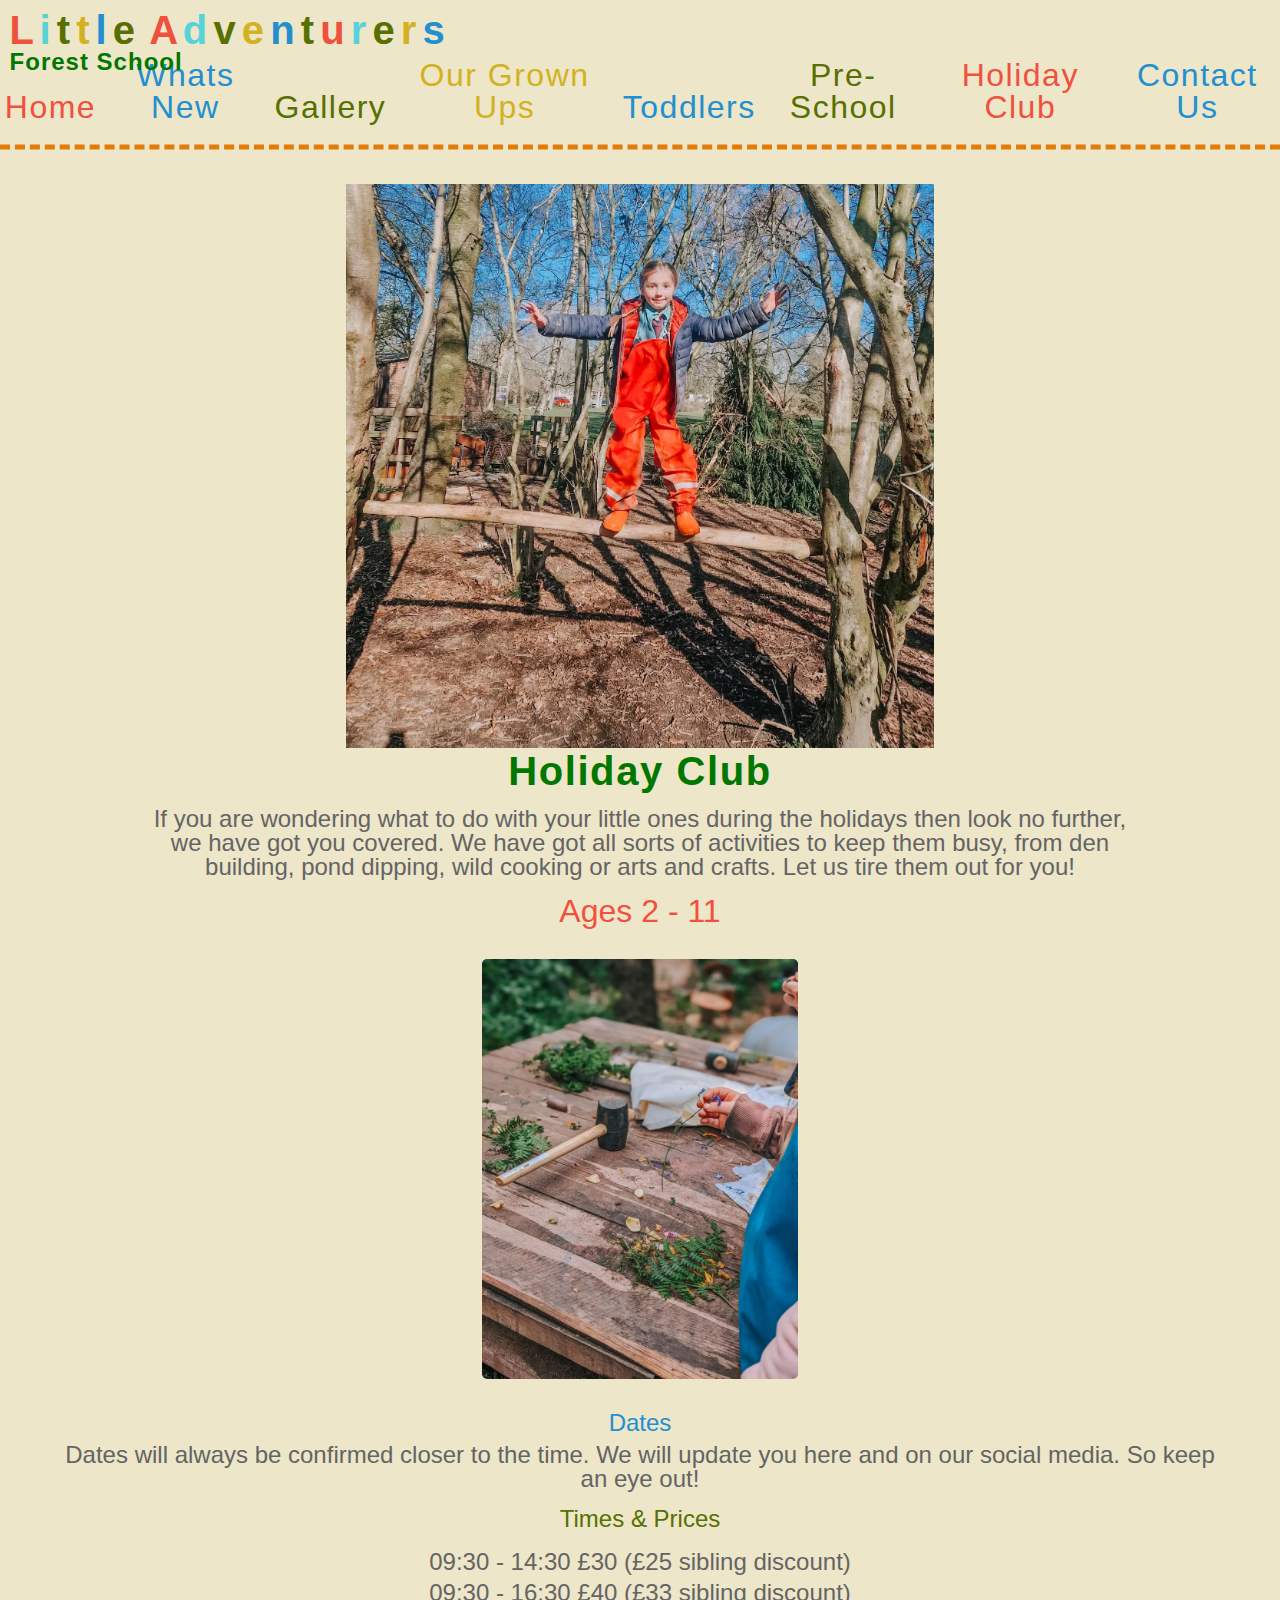
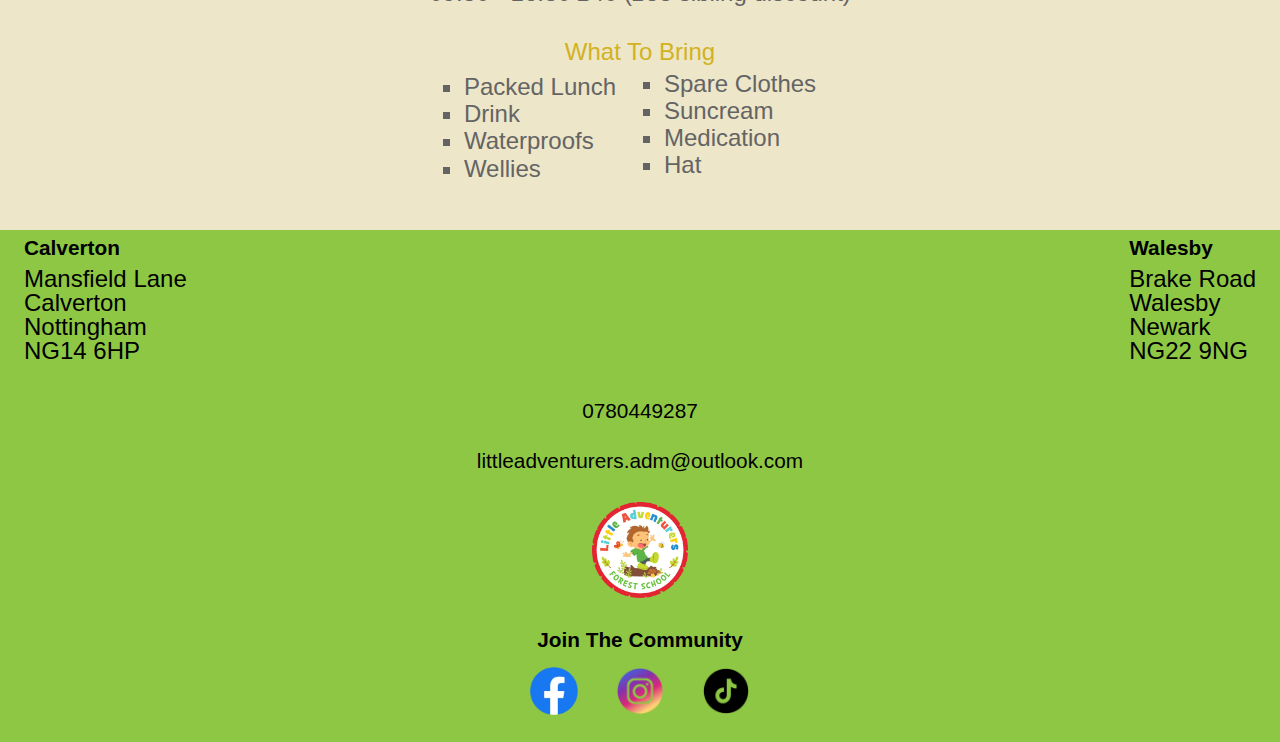
<file: holiday.html>
<!DOCTYPE html>
<html lang="en">
  <head>
    <meta charset="UTF-8" />
    <meta http-equiv="X-UA-Compatible" content="IE=edge" />
    <meta name="viewport" content="width=device-width, initial-scale=1.0" />
    <title>Toddlers | Little Adventurers Forest School</title>
    <link rel="stylesheet" href="style.css" />
    <link rel="stylesheet" href="holiday.css" />
    <link
      href="https://fonts.cdnfonts.com/css/grilledcheese-btn-toasted?styles=15134"
      rel="stylesheet"
    />
    <link
      href="https://fonts.cdnfonts.com/css/doctor-soos?styles=38861,38860"
      rel="stylesheet"
    />
    <link rel="apple-touch-icon" sizes="180x180" href="./Images/apple-touch-icon.png">
    <link rel="icon" type="image/png" sizes="32x32" href="./Images/favicon-32x32.png">
    <link rel="icon" type="image/png" sizes="16x16" href="./Images/favicon-16x16.png">
    <link rel="manifest" href="./Images/site.webmanifest">
    <link rel="mask-icon" href="./Images/safari-pinned-tab.svg" color="#d55b5b">
    <meta name="msapplication-TileColor" content="#00a300">
    <meta name="theme-color" content="#ffffff">
  </head>
  <body>
    <header>
      <nav>
        <div class="animalContainer"></div>
        <h1>
          <a href="./index.html">
            <span class="letter1">L</span>
            <span class="letter2">i</span>
            <span class="letter3">t</span>
            <span class="letter4">t</span>
            <span class="letter5">l</span>
            <span class="letter6">e</span>
            <span class="letter7">A</span>
            <span class="letter8">d</span>
            <span class="letter9">v</span>
            <span class="letter10">e</span>
            <span class="letter11">n</span>
            <span class="letter12">t</span>
            <span class="letter13">u</span>
            <span class="letter14">r</span>
            <span class="letter15">e</span>
            <span class="letter16">r</span>
            <span class="letter17">s</span>
            <span class="fSchool">Forest School</span>
          </a>
        </h1>
        <div class="containerBurger">
          <div class="burger">
            <span class="bar1"></span>
            <span class="bar2"></span>
            <span class="bar3"></span>
          </div>
        </div>
        <ul class="active">
          <li class="home"><a href="./index.html">Home</a></li>
          <li class="whatsNew"><a href="./whatsNew.html">Whats New</a></li>
          <li class="gallery"><a href="./gallery.html">Gallery</a></li>
          <li class="ourGrownUps">
            <a href="./grownUps.html">Our Grown Ups</a>
          </li>
          <li class="toddlers"><a href="./toddlers.html">Toddlers</a></li>
          <li class="preSchool"><a href="./preSchool.html">Pre-School</a></li>
          <li class="holiday"><a href="./holiday.html">Holiday Club</a></li>
          <li class="contact"><a href="./contact.html">Contact Us</a></li>
        </ul>
      </nav>
    </header>
    <div class="main">
      <!-- <img class="heroImg" src="./Images/balance.webp" alt="Balancing on a log!">
       -->
       <div class="" id="heroImgId">
        <img class="heroImg" src="./Images/balanceCrop.webp" alt="Balancing on a log!">
       </div>
      <h2>Holiday Club</h2>
      <div class="holidayClubKeyInfoCard">
        <p>
          If you are wondering what to do with your little ones during the holidays
          then look no further, we have got you covered. We have got all sorts of activities to
          keep them busy, from den building, pond dipping, wild cooking or arts and crafts. 
          Let us tire them out for you!
        </p>
        <div class="agesShapeBg">
          Ages 2 - 11
        </div>
        <img class="hapazoneImg" src="./Images/Hapazome-min.webp" alt="">
      </div>
      <div class="timesAndDatesCard">
        <p class="timesDatesTitle">Dates</p>
        <p>
          Dates will always be confirmed closer to the time. We will update you here and on
          our social media. So keep an eye out!
        </p>
        <p class="timesAndPricesTitle">Times & Prices</p>
        <ul>
          <li>09:30 - 14:30 £30 (£25 sibling discount)</li>
          <li>09:30 - 16:30 £40 (£33 sibling discount)</li>
        </ul>
      </div>
      <div class="whatToBringCard">
        <p class="whatToBringTitle">What To Bring</p>
        <ul>
          <li>Packed Lunch</li>
          <li>Drink</li>
          <li>Waterproofs</li>
          <li>Wellies</li>
          <li>Spare Clothes</li>
          <li>Suncream</li>
          <li>Medication</li>
          <li>Hat</li>
        </ul>
      </div>

    <footer>
      <div class="address">
        <div class="calvertonDetails">
          <h4>Calverton</h4>
          <p>Mansfield Lane</p>
          <p>Calverton</p>
          <p>Nottingham</p>
          <p>NG14 6HP</p>
        </div>
        <div class="walesbyDetails">
          <h4>Walesby</h4>
          <p>Brake Road</p>
          <p>Walesby</p>
          <p>Newark</p>
          <p>NG22 9NG</p>
        </div>
      </div>
      <div class="contactDetails">
        <a href="tel:07804495287">0780449287</a>
        <a href="mailto:littleadventurers.adm@outlook.com"
          >littleadventurers.adm@outlook.com</a
        >
        <img
          src="./Images/LittleAdventurers_Logo.webp"
          alt="Forest school logo"
        />
      </div>
      <section class="socials">
        <h3>Join The Community</h3>
        <a
          href="https://www.facebook.com/littleadventurersforestschool/?locale=en_GB"
          class="fb"
          ><img src="./Images/fbIcon.webp" alt="Facebook Icon"
        /></a>
        <a
          href="https://www.instagram.com/littleadventurersforestschool/"
          class="insta"
          ><img src="./Images/instaIcon.webp" alt="Instagram Icon"
        /></a>
        <a
          href="https://www.tiktok.com/@littleadventurers_forest"
          class="tiktok"
          ><img src="./Images/tiktokIcon.webp" alt="TikTok Icon"
        /></a>
      </section>
      <a href="#" class="goToTop">Scroll To Top</a>
    </footer>
  </div>
    <script src="app.js"></script>
  </body>
</html>
</file>
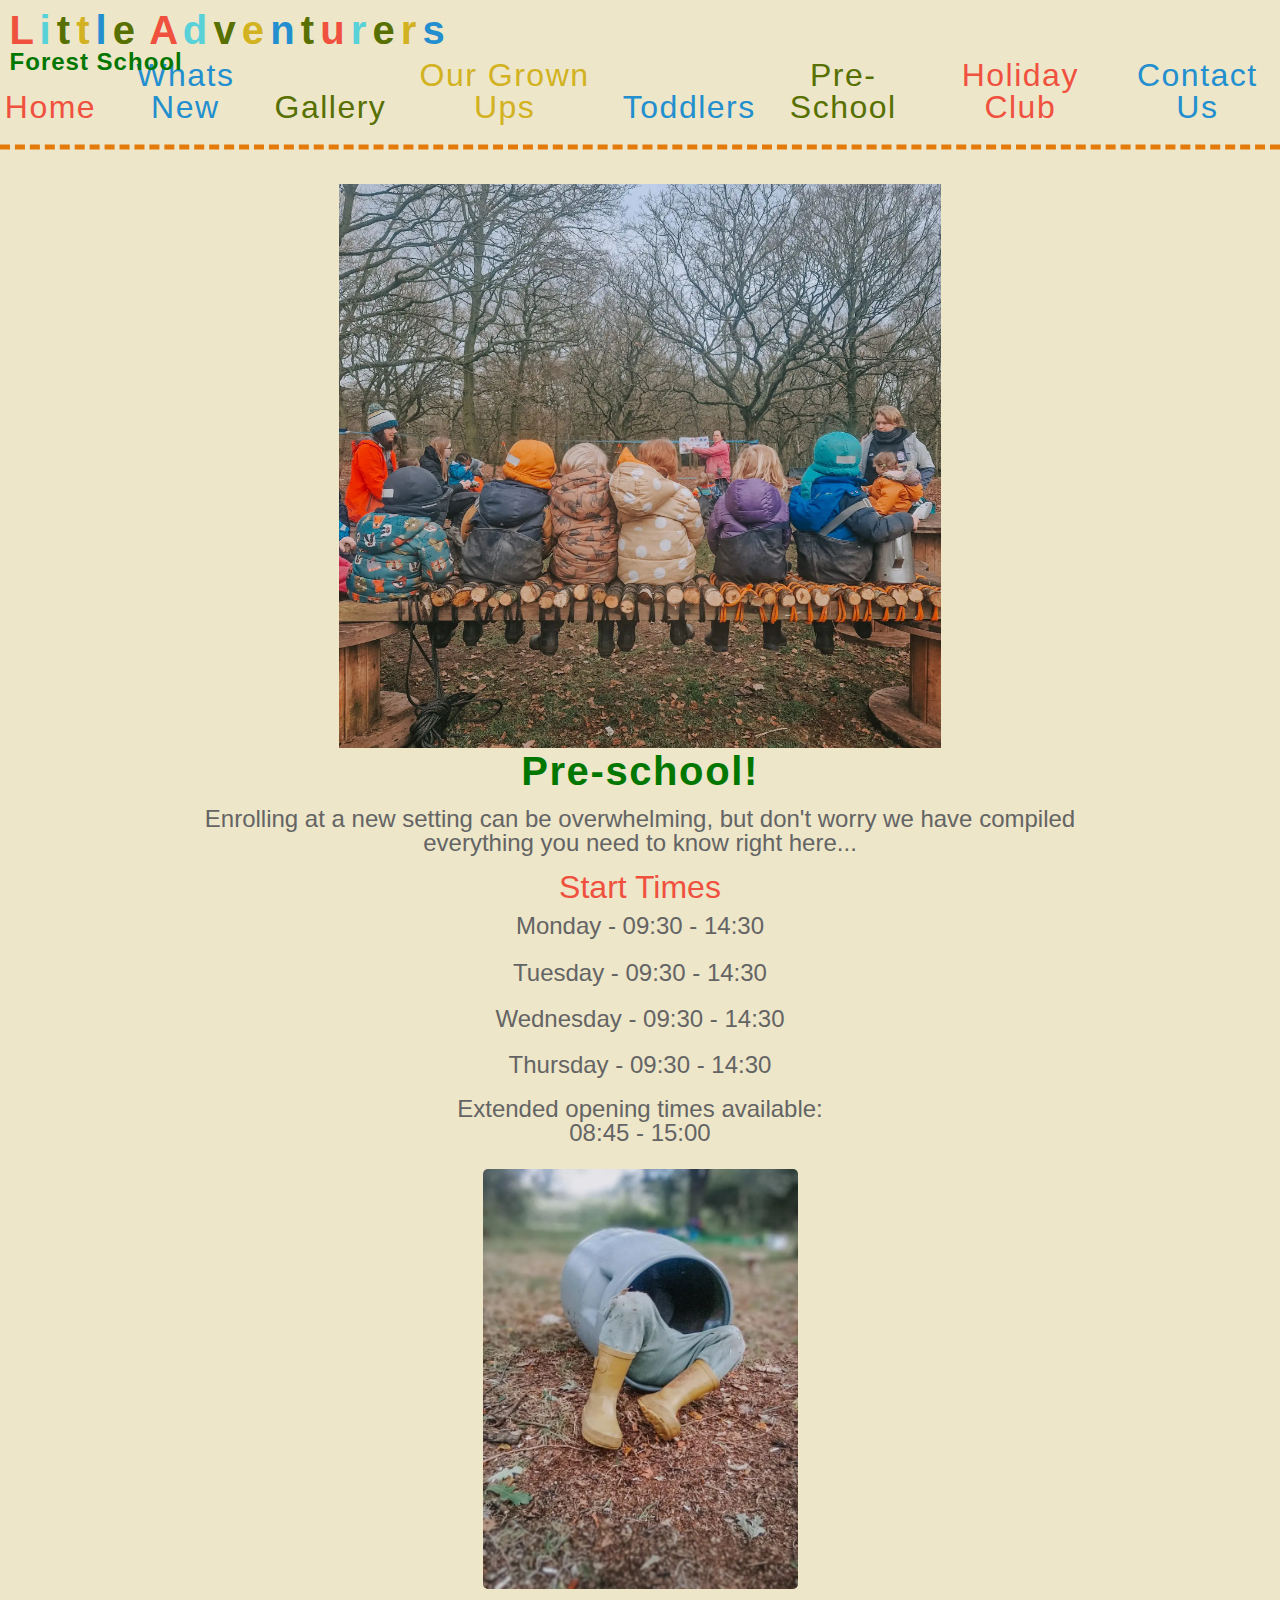
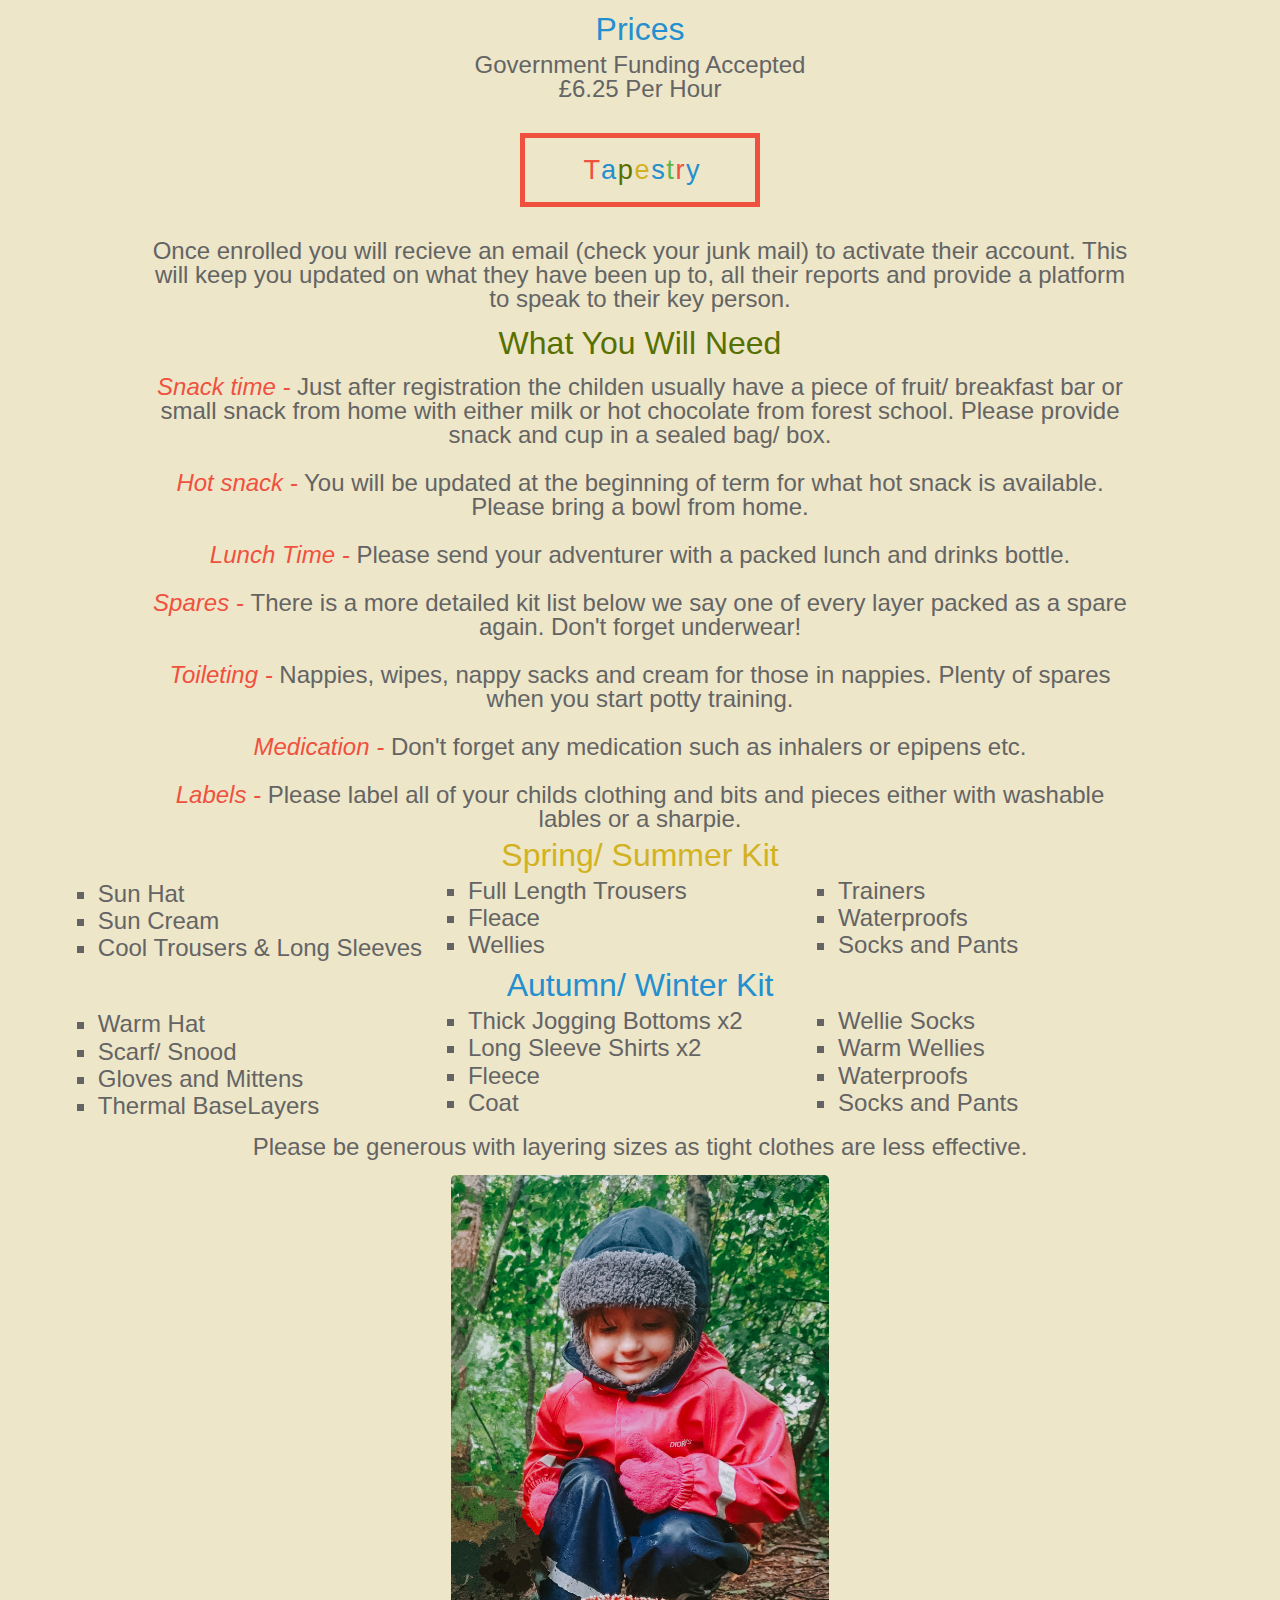
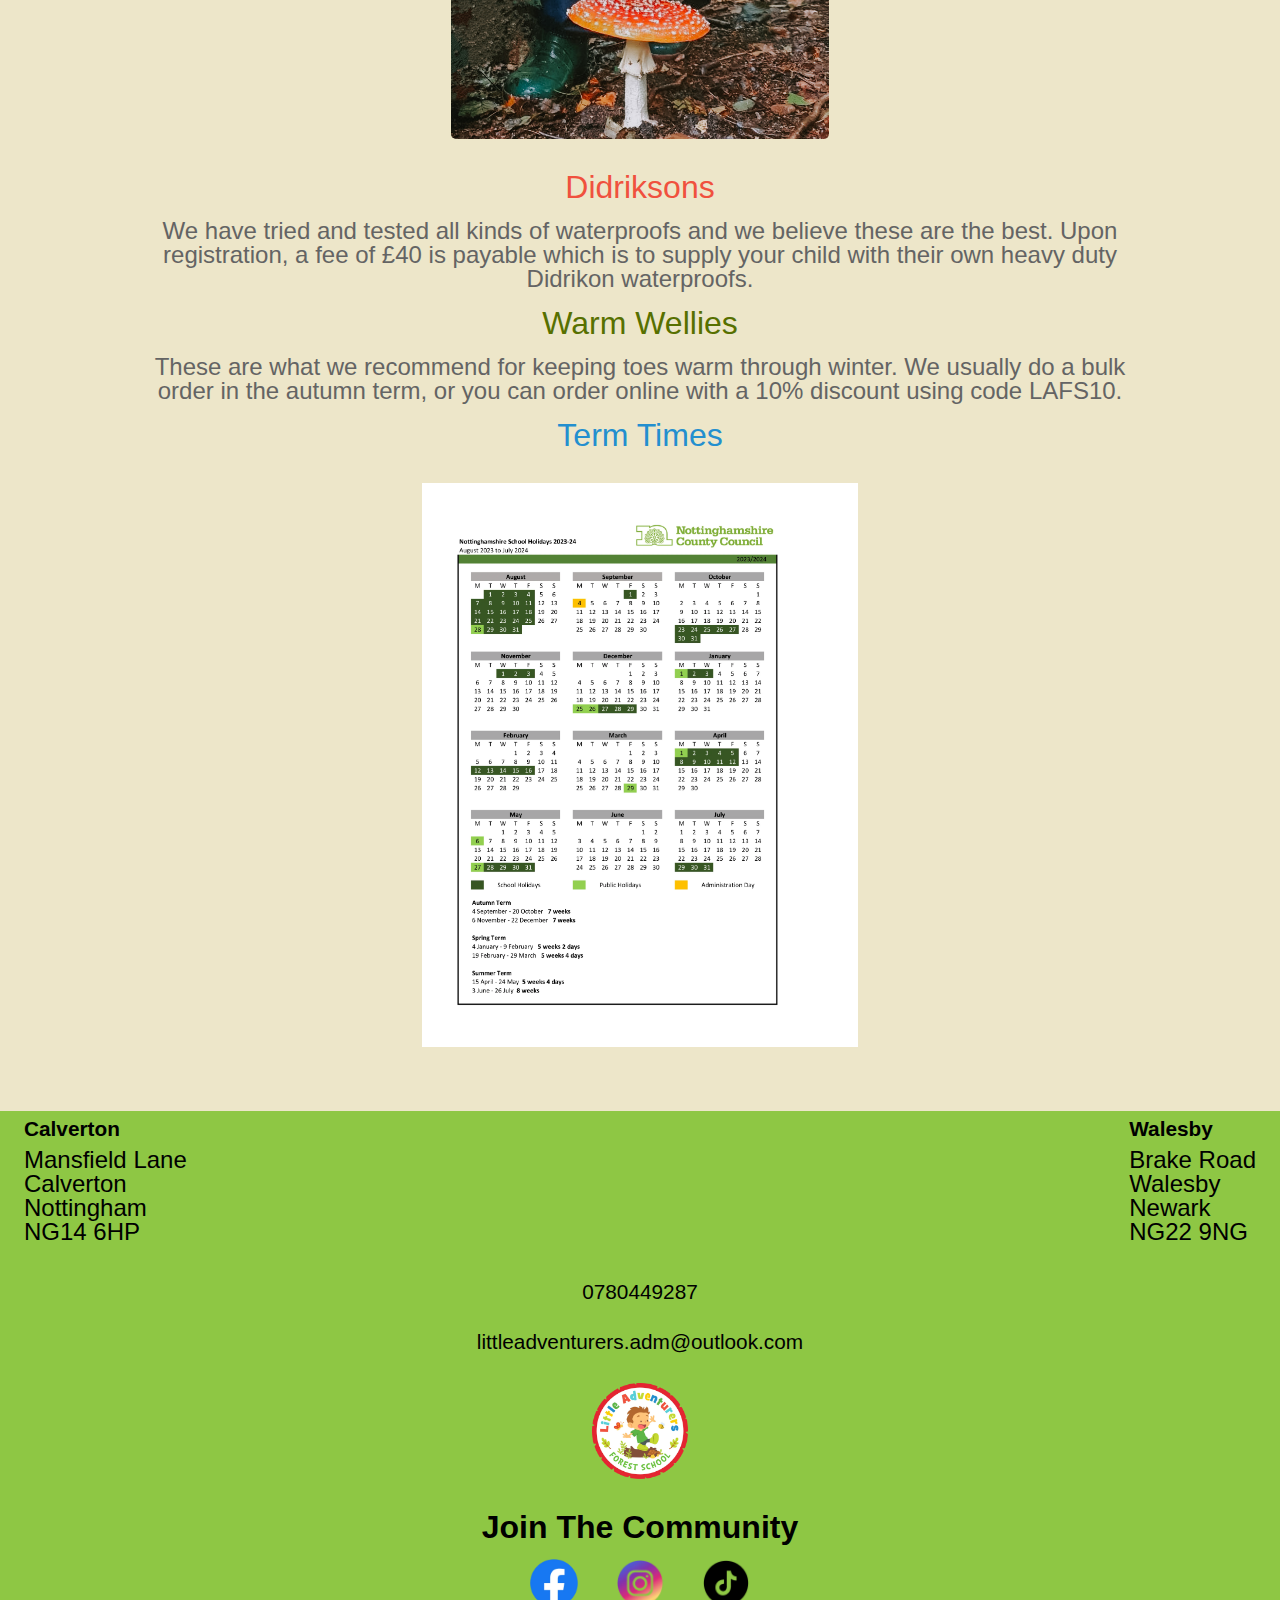
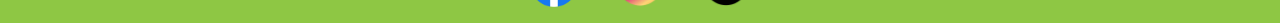
<file: preSchool.html>
<!DOCTYPE html>
<html lang="en">
  <head>
    <meta charset="UTF-8" />
    <meta http-equiv="X-UA-Compatible" content="IE=edge" />
    <meta name="viewport" content="width=device-width, initial-scale=1.0" />
    <title>PreSchool | Little Adventurers Forest School</title>
    <link rel="stylesheet" href="style.css" />
    <link rel="stylesheet" href="preSchool.css" />
    <link
      href="https://fonts.cdnfonts.com/css/grilledcheese-btn-toasted?styles=15134"
      rel="stylesheet"
    />
    <link
      href="https://fonts.cdnfonts.com/css/doctor-soos?styles=38861,38860"
      rel="stylesheet"
    />
    <link rel="apple-touch-icon" sizes="180x180" href="./Images/apple-touch-icon.png">
    <link rel="icon" type="image/png" sizes="32x32" href="./Images/favicon-32x32.png">
    <link rel="icon" type="image/png" sizes="16x16" href="./Images/favicon-16x16.png">
    <link rel="manifest" href="./Images/site.webmanifest">
    <link rel="mask-icon" href="./Images/safari-pinned-tab.svg" color="#d55b5b">
    <meta name="msapplication-TileColor" content="#00a300">
    <meta name="theme-color" content="#ffffff">
  </head>
  <body>
    <header>
      <nav>
        <div class="animalContainer"></div>
        <h1>
          <a href="./index.html">
            <span class="letter1">L</span>
            <span class="letter2">i</span>
            <span class="letter3">t</span>
            <span class="letter4">t</span>
            <span class="letter5">l</span>
            <span class="letter6">e</span>
            <span class="letter7">A</span>
            <span class="letter8">d</span>
            <span class="letter9">v</span>
            <span class="letter10">e</span>
            <span class="letter11">n</span>
            <span class="letter12">t</span>
            <span class="letter13">u</span>
            <span class="letter14">r</span>
            <span class="letter15">e</span>
            <span class="letter16">r</span>
            <span class="letter17">s</span>
            <span class="fSchool">Forest School</span>
          </a>
        </h1>
        <div class="containerBurger">
          <div class="burger">
            <span class="bar1"></span>
            <span class="bar2"></span>
            <span class="bar3"></span>
          </div>
        </div>
        <ul class="active">
          <li class="home"><a href="./index.html">Home</a></li>
          <li class="whatsNew"><a href="./whatsNew.html">Whats New</a></li>
          <li class="gallery"><a href="./gallery.html">Gallery</a></li>
          <li class="ourGrownUps">
            <a href="./grownUps.html">Our Grown Ups</a>
          </li>
          <li class="toddlers"><a href="./toddlers.html">Toddlers</a></li>
          <li class="preSchool"><a href="./preSchool.html">Pre-School</a></li>
          <li class="holiday"><a href="./holiday.html">Holiday Club</a></li>
          <li class="contact"><a href="./contact.html">Contact Us</a></li>
        </ul>
      </nav>
    </header>
    <div class="main">
        <div id="benchImgId">
          <img src="./Images/bench.webp" class="benchImg" alt="All Children sat on a log">
        </div>
        
        <h2>Pre-school!</h2>
        <div class="keyInfoCard">
          <p>
            Enrolling at a new setting can be overwhelming, but don't worry we have compiled 
            everything you need to know right here...
          </p>
          <p class="startTimesTitle">Start Times</p>
          <ul>
            <li>Monday - 09:30 - 14:30</li>     <br>
            <li>Tuesday - 09:30 - 14:30</li>     <br>
            <li>Wednesday - 09:30 - 14:30</li>    <br>
            <li>Thursday - 09:30 - 14:30</li>     <br>
          </ul>
          <p>Extended opening times available: <br> 08:45 - 15:00</p>
          <img src="./Images/legs-min.webp" class="legsImg" alt="">
          <p class="pricesTitle">Prices</p>
          <p class="pricing">
            Government Funding Accepted <br>
            £6.25 Per Hour
          </p>
          <div class="contactBtnContainer tapestryLogIn">
            <button class="contactBtn tapestryLogIn">
              <a href="https://tapestryjournal.com/" target="_blank">
                <span class="contactLetter1">T</span>
                <span class="contactLetter2">a</span>
                <span class="contactLetter3">p</span>
                <span class="contactLetter4">e</span>
                <span class="contactLetter5">s</span>
                <span class="contactLetter6">t</span>
                <span class="contactLetter7">r</span>
                <span class="contactLetter8">y</span>
              </a>
            </button>
          </div>
          <p>
            Once enrolled you will recieve an email (check your junk mail)
            to activate their account. This will keep you updated on what they have been up to, all 
            their reports and provide a platform to speak to their key person. 
          </p>
        </div>
        <div class="whatYouNeedCard">
          <p class="whatYouNeedTitle">What You Will Need</p>
          <p>
            <i>Snack time -</i>  Just after registration the childen usually have a piece of fruit/ breakfast
            bar or small snack from home with either milk or hot chocolate from forest school. Please provide snack and 
            cup in a sealed bag/ box. <br>
            <br>

            <i>Hot snack -</i> You will be updated at the beginning of term for what hot snack is available. Please bring
            a bowl from home. <br>
            <br>

            <i>Lunch Time - </i>  Please send your adventurer with a packed lunch and drinks bottle. <br>
            <br>

            <i>Spares - </i> There is a more detailed kit list below we say one of every layer packed as a spare again.
            Don't forget underwear! <br>
            <br>

            <i>Toileting - </i>  Nappies, wipes, nappy sacks and cream for those in nappies. Plenty of
            spares when you start potty training. <br>
            <br>

            <i>Medication - </i>  Don't forget any medication such as inhalers or epipens etc. <br>
            <br>

            <i>Labels - </i>  Please label all of your childs clothing and bits and pieces either 
            with washable lables or a sharpie. 
          </p>
          <p class="summerKit">Spring/ Summer Kit</p>
            <ul>
              <li>Sun Hat</li>
              <li>Sun Cream</li>
              <li>Cool Trousers & Long Sleeves</li>
              <li>Full Length Trousers</li>
              <li>Fleace</li>
              <li>Wellies</li>
              <li>Trainers</li>
              <li>Waterproofs</li>
              <li>Socks and Pants</li>
            </ul>
          <p class="winterKit">Autumn/ Winter Kit</p>
          <ul>
            <li>Warm Hat</li>
            <li>Scarf/ Snood</li>
            <li>Gloves and Mittens</li>
            <li>Thermal BaseLayers</li>
            <li>Thick Jogging Bottoms x2</li>
            <li>Long Sleeve Shirts x2</li>
            <li>Fleece</li>
            <li>Coat</li>
            <li>Wellie Socks</li>
            <li>Warm Wellies</li>
            <li>Waterproofs</li>
            <li>Socks and Pants</li>
          </ul>
          <p>
            Please be generous with layering sizes as tight clothes are less effective.
          </p>
          <img src="./Images/didricsons.jpg" alt="">
        </div>
        <div class="didricksons">
          <p>Didriksons</p>
          <p>
            We have tried and tested all kinds of waterproofs and we believe these are the best.
            Upon registration, a fee of £40 is payable which is to supply your child with their own 
            heavy duty Didrikon waterproofs.
          </p>
        </div>
        <div class="warmWellies">
          <p>Warm Wellies</p>
          <p>
            These are what we recommend for keeping toes warm through winter. We usually do a bulk order
            in the autumn term, or you can order online with a 10% discount using code LAFS10.
          </p>
        </div>
        <div class="termTimes">
          <p>Term Times</p>
          <img src="./Images/2023-2024-calendar-v2.webp" class="termTimeImg" alt="2023-2024 term times">
        </div>
      
      <footer>
        <div class="address">
          <div class="calvertonDetails">
            <h4>Calverton</h4>
            <p>Mansfield Lane</p>
            <p>Calverton</p>
            <p>Nottingham</p>
            <p>NG14 6HP</p>
          </div>
          <div class="walesbyDetails">
            <h4>Walesby</h4>
            <p>Brake Road</p>
            <p>Walesby</p>
            <p>Newark</p>
            <p>NG22 9NG</p>
          </div>
        </div>
        <div class="contactDetails">
          <a href="tel:07804495287">0780449287</a>
          <a href="mailto:littleadventurers.adm@outlook.com"
            >littleadventurers.adm@outlook.com</a
          >
          <img
            src="./Images/LittleAdventurers_Logo.webp"
            alt="Forest school logo"
          />
        </div>
        <section class="socials">
          <h3>Join The Community</h3>
          <a
            href="https://www.facebook.com/littleadventurersforestschool/?locale=en_GB"
            class="fb"
            ><img src="./Images/fbIcon.webp" alt="Facebook Icon"
          /></a>
          <a
            href="https://www.instagram.com/littleadventurersforestschool/"
            class="insta"
            ><img src="./Images/instaIcon.webp" alt="Instagram Icon"
          /></a>
          <a
            href="https://www.tiktok.com/@littleadventurers_forest"
            class="tiktok"
            ><img src="./Images/tiktokIcon.webp" alt="TikTok Icon"
          /></a>
        </section>
        <a href="#" class="goToTop">Scroll To Top</a>
      </footer>
  </div>
    <script src="app.js"></script>
  </body>
</html>
</file>
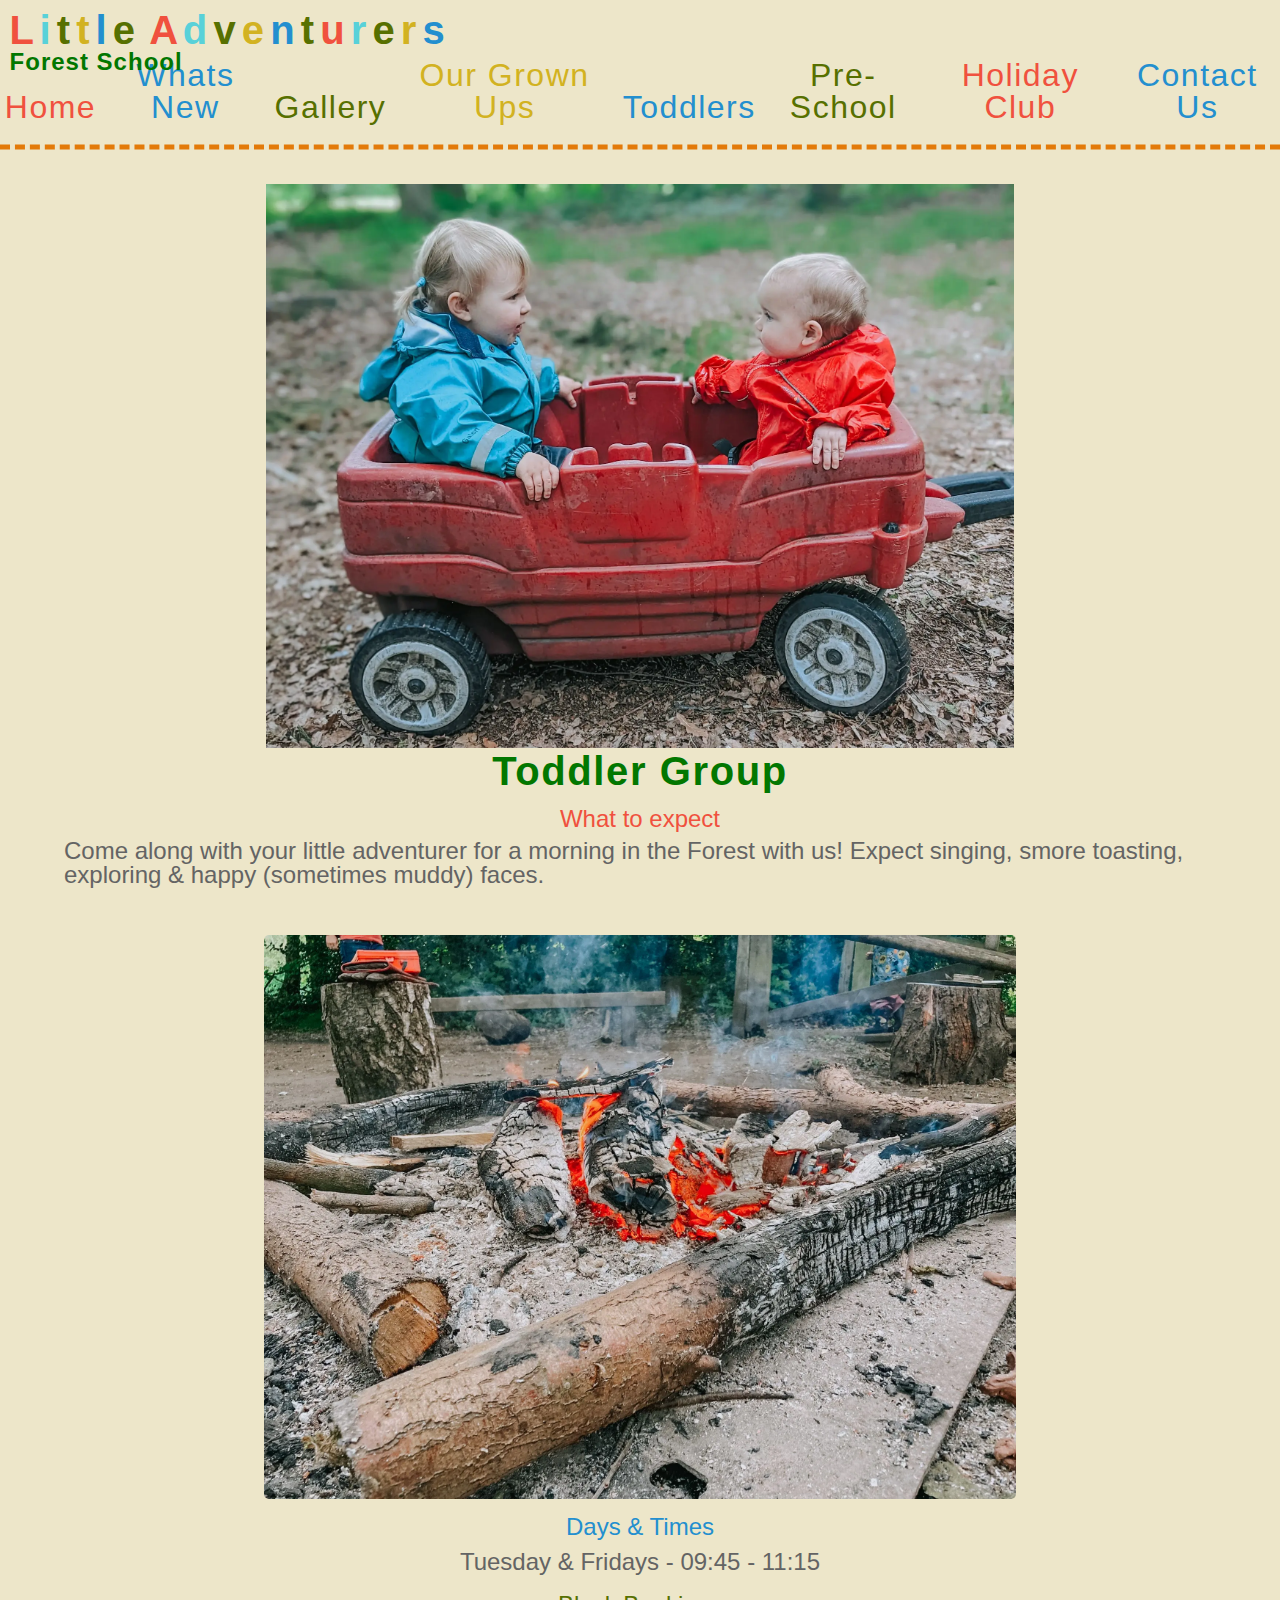
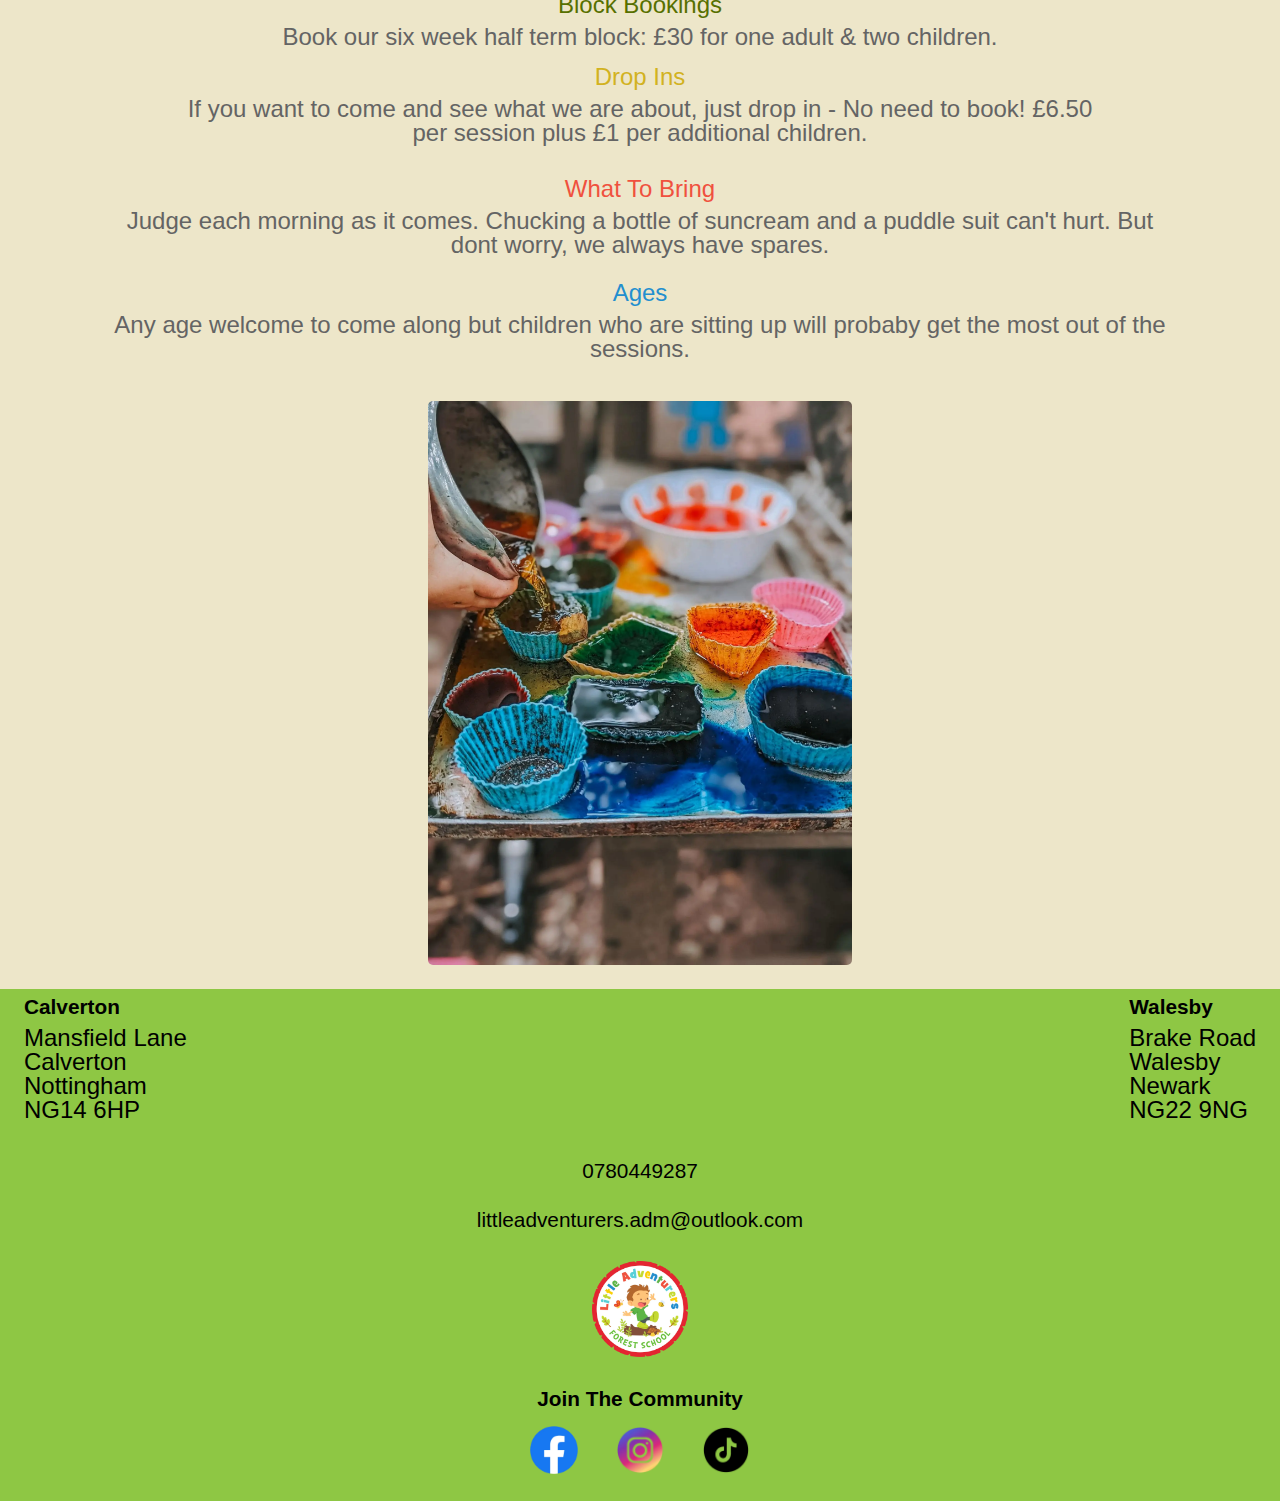
<file: toddlers.html>
<!DOCTYPE html>
<html lang="en">
  <head>
    <meta charset="UTF-8" />
    <meta http-equiv="X-UA-Compatible" content="IE=edge" />
    <meta name="viewport" content="width=device-width, initial-scale=1.0" />
    <title>Toddlers | Little Adventurers Forest School</title>
    <link rel="stylesheet" href="style.css" />
    <link rel="stylesheet" href="toddlers.css">
<link href="https://fonts.cdnfonts.com/css/grilledcheese-btn-toasted?styles=15134" rel="stylesheet">
<link href="https://fonts.cdnfonts.com/css/doctor-soos?styles=38861,38860" rel="stylesheet">
<link rel="apple-touch-icon" sizes="180x180" href="./Images/apple-touch-icon.png">
<link rel="icon" type="image/png" sizes="32x32" href="./Images/favicon-32x32.png">
<link rel="icon" type="image/png" sizes="16x16" href="./Images/favicon-16x16.png">
<link rel="manifest" href="./Images/site.webmanifest">
<link rel="mask-icon" href="./Images/safari-pinned-tab.svg" color="#d55b5b">
<meta name="msapplication-TileColor" content="#00a300">
<meta name="theme-color" content="#ffffff">
  </head>
  <body>
    <header>
      <nav>
        <div class="animalContainer"></div>
        <h1>
          <a href="./index.html">
            <span class="letter1">L</span>
            <span class="letter2">i</span>
            <span class="letter3">t</span>
            <span class="letter4">t</span>
            <span class="letter5">l</span>
            <span class="letter6">e</span>
            <span class="letter7">A</span>
            <span class="letter8">d</span>
            <span class="letter9">v</span>
            <span class="letter10">e</span>
            <span class="letter11">n</span>
            <span class="letter12">t</span>
            <span class="letter13">u</span>
            <span class="letter14">r</span>
            <span class="letter15">e</span>
            <span class="letter16">r</span>
            <span class="letter17">s</span>
            <span class="fSchool">Forest School</span>
          </a>
        </h1>
        <div class="containerBurger">
            <div class="burger">
              <span class="bar1"></span>
              <span class="bar2"></span>
              <span class="bar3"></span>
            </div>
        </div>
        <ul class="active">
          <li class="home"><a href="./index.html">Home</a></li>
          <li class="whatsNew"><a href="./whatsNew.html">Whats New</a></li>
          <li class="gallery"><a href="./gallery.html">Gallery</a></li>
          <li class="ourGrownUps"><a href="./grownUps.html">Our Grown Ups</a></li>
          <li class="toddlers"><a href="./toddlers.html">Toddlers</a></li>
          <li class="preSchool"><a href="./preSchool.html">Pre-School</a></li>
          <li class="holiday"><a href="./holiday.html">Holiday Club</a></li>
          <li class="contact"><a href="./contact.html">Contact Us</a></li>
        </ul>
      </nav>
    </header>
    <div class="main">
      <div id="heroImgId">
        <img class="heroImg" src="./Images/babyTrolley.webp" alt="">
      </div>
      <h2>Toddler Group</h2>
      <div class="toddlerKeyInfoCard">
        <p class="whatToExpectTitle">What to expect</p>
        <p>Come along with your little adventurer for a morning in the Forest
          with us! Expect singing, smore toasting, exploring & happy (sometimes muddy) faces.
        </p>
        <img class="heroImg" src="./Images/campFire.webp" alt="">
        <div class="daysAndTimesCard">
          <p class="daysTimesTitle">Days & Times </p>
          <ul>
            <li>Tuesday & Fridays - 09:45 - 11:15</li>
          </ul>
          <div class="blockBookingCard">
            <p class="blockBook">Block Bookings</p>
            <p>Book our six week half term block:
              £30 for one adult & two children.
            </p>
            <p class="dropInsTitle">Drop Ins</p>
            <p>
              If you want to come and see what we are about, just drop in - No need to book!
              £6.50 per session plus £1 per additional children.
            </p>
          </div>
        </div>
        <div class="whatToBringCard">
          <p class="whatToBringTitle">What To Bring</p>
          <p>Judge each morning as it comes. Chucking a bottle of suncream and a puddle 
            suit can't hurt. But dont worry, we always have spares. 
          </p>
        </div>
        <div class="agesCard">
          <p class="agesTitle">Ages</p>
          <p>Any age welcome to come along but children who are sitting up will probaby
            get the most out of the sessions. 
          </p>
        </div>
        <img src="./Images/waterPlay-min.webp" class="waterPlayImg" alt="">
      </div>
    

    <footer>
      <div class="address">
        <div class="calvertonDetails">
          <h4>Calverton</h4>
          <p>Mansfield Lane</p>
          <p>Calverton</p>
          <p>Nottingham</p>
          <p>NG14 6HP</p>
        </div>
        <div class="walesbyDetails">
          <h4>Walesby</h4>
          <p>Brake Road</p>
          <p>Walesby</p>
          <p>Newark</p>
          <p>NG22 9NG</p>
        </div>
      </div>
      <div class="contactDetails">
        <a href="tel:07804495287">0780449287</a>
        <a href="mailto:littleadventurers.adm@outlook.com">littleadventurers.adm@outlook.com</a>
        <img src="./Images/LittleAdventurers_Logo.webp" alt="Forest school logo">
      </div>
      <section class="socials">
        <h3>Join The Community</h3>
        <a href="https://www.facebook.com/littleadventurersforestschool/?locale=en_GB" class="fb"><img src="./Images/fbIcon.webp" alt="Facebook Icon"></a>
        <a href="https://www.instagram.com/littleadventurersforestschool/" class="insta"><img src="./Images/instaIcon.webp" alt="Instagram Icon"></a>
        <a href="https://www.tiktok.com/@littleadventurers_forest" class="tiktok"><img src="./Images/tiktokIcon.webp" alt="TikTok Icon"></a>
      </section>
      <a href="#" class="goToTop">Scroll To Top</a>
    </footer>
  </div>
    <script src="app.js"></script>
  </body>
</html>
</file>
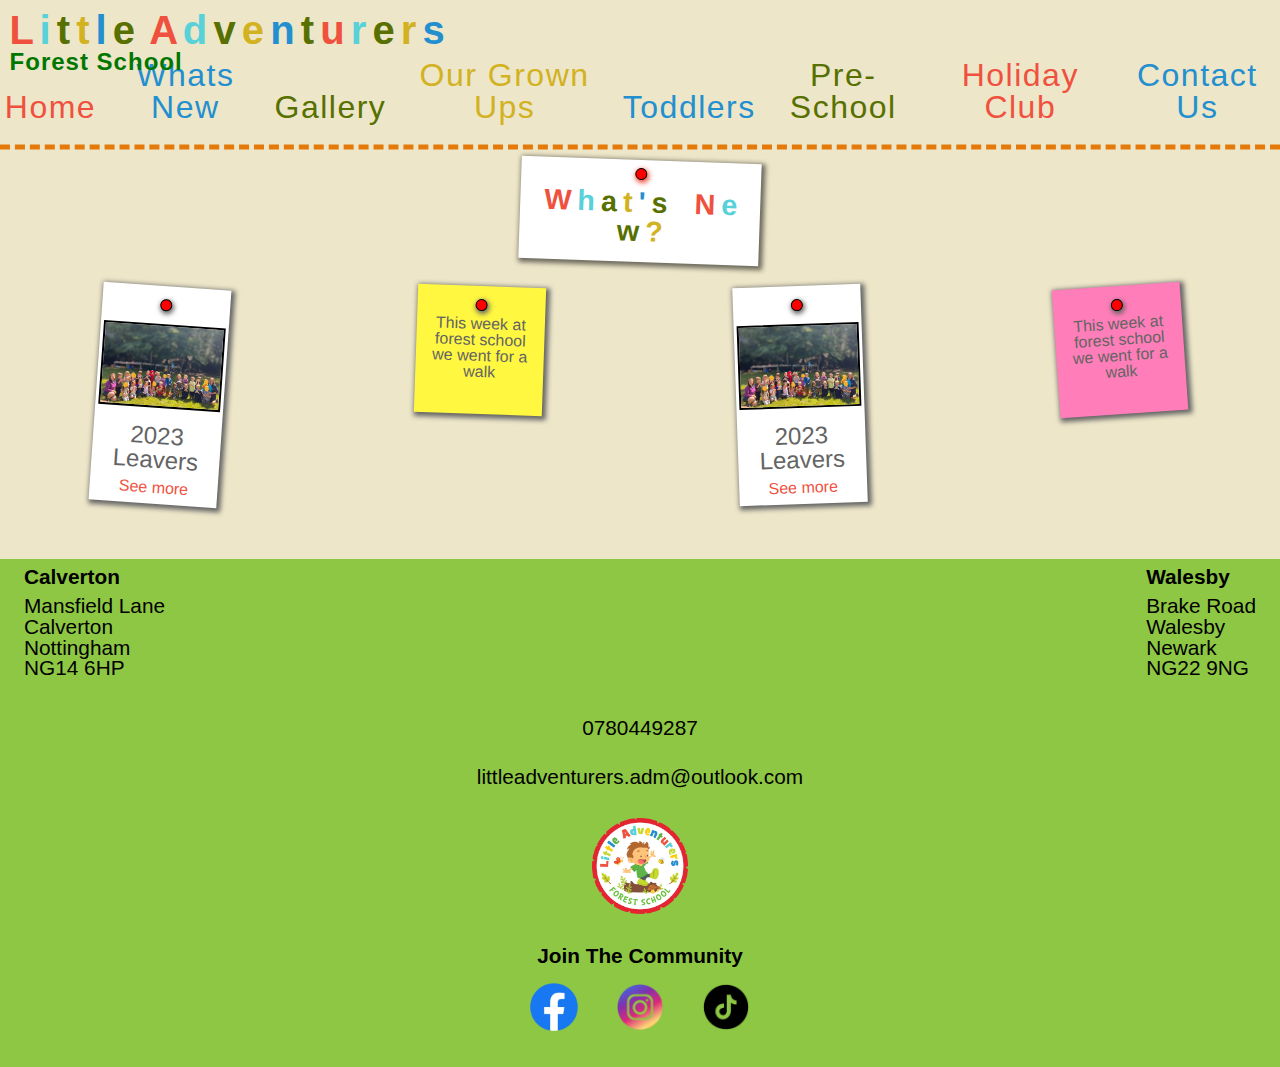
<file: whatsNew.html>
<!DOCTYPE html>
<html lang="en">
   <head>
      <meta charset="UTF-8" />
      <meta http-equiv="X-UA-Compatible" content="IE=edge" />
      <meta name="viewport" content="width=device-width, initial-scale=1.0" />
      <title>What's New | Little Adventurers Forest School</title>
      <link rel="stylesheet" href="style.css" />
      <link rel="stylesheet" href="whatsNew.css" />
      <link href="https://fonts.cdnfonts.com/css/grilledcheese-btn-toasted?styles=15134" rel="stylesheet" />
      <link href="https://fonts.cdnfonts.com/css/doctor-soos?styles=38861,38860" rel="stylesheet" />
      <link rel="apple-touch-icon" sizes="180x180" href="./Images/apple-touch-icon.png">
      <link rel="icon" type="image/png" sizes="32x32" href="./Images/favicon-32x32.png">
      <link rel="icon" type="image/png" sizes="16x16" href="./Images/favicon-16x16.png">
      <link rel="manifest" href="./Images/site.webmanifest">
      <link rel="mask-icon" href="./Images/safari-pinned-tab.svg" color="#d55b5b">
      <meta name="msapplication-TileColor" content="#00a300">
      <meta name="theme-color" content="#ffffff">
   </head>
   <header>
      <nav>
         <div class="animalContainer"></div>
         <h1>
            <a href="./index.html">
            <span class="letter1">L</span>
            <span class="letter2">i</span>
            <span class="letter3">t</span>
            <span class="letter4">t</span>
            <span class="letter5">l</span>
            <span class="letter6">e</span>
            <span class="letter7">A</span>
            <span class="letter8">d</span>
            <span class="letter9">v</span>
            <span class="letter10">e</span>
            <span class="letter11">n</span>
            <span class="letter12">t</span>
            <span class="letter13">u</span>
            <span class="letter14">r</span>
            <span class="letter15">e</span>
            <span class="letter16">r</span>
            <span class="letter17">s</span>
            <span class="fSchool">Forest School</span>
            </a>
         </h1>
         <div class="containerBurger">
            <div class="burger">
               <span class="bar1"></span>
               <span class="bar2"></span>
               <span class="bar3"></span>
            </div>
         </div>
         <ul class="active">
            <li class="home"><a href="./index.html">Home</a></li>
            <li class="whatsNew"><a href="./whatsNew.html">Whats New</a></li>
            <li class="gallery"><a href="./gallery.html">Gallery</a></li>
            <li class="ourGrownUps">
               <a href="./grownUps.html">Our Grown Ups</a>
            </li>
            <li class="toddlers"><a href="./toddlers.html">Toddlers</a></li>
            <li class="preSchool"><a href="./preSchool.html">Pre-School</a></li>
            <li class="holiday"><a href="./holiday.html">Holiday Club</a></li>
            <li class="contact"><a href="./contact.html">Contact Us</a></li>
         </ul>
      </nav>
   </header>
   <div class="corkBoard main">
      <h2>
          <span class="pin"></span>
          <!-- What's new? -->
          <span class="letter1">W</span>
          <span class="letter2">h</span>
          <span class="letter3">a</span>
          <span class="letter4">t</span>
          <span class="letter5">'</span>
          <span class="letter6">s &nbsp</span>
          <span class="letter7">&nbspN</span>
          <span class="letter8">e</span>
          <span class="letter9">w</span>
          <span class="letter10">?</span>
      </h2>
      <div class="postArea">
          <div class="postContainer">
            <div class="post">
                <span class="pin"></span>
                <img src="./Images/2023Leavers-min.webp" alt="" />
                <p class="postItTitle">2023 Leavers</p>
                <p class="seeMore">See more</p>
                <div class="expand">
                  <p>We wish our 2023 leavers good luck in their next adventure.
                    Hopefully we will see you around. It has been a pleasure.
                  </p>
                </div>
            </div>
          </div>
          <div class="postContainer">
            <div class="post">
                <span class="pin"></span>
                <p>This week at forest school we went for a walk</p>
                <div class="expand">
                  <p>Today the kids did something else at forst school</p>
                </div>
            </div>
          </div>
          <div class="postContainer" style="background-color: white;">
            <div class="post">
                <span class="pin"></span>
                <img src="./Images/2023Leavers-min.webp" alt="" />
                <p class="postItTitle">2023 Leavers</p>
                <p class="seeMore">See more</p>
                <div class="expand">
                  <p>We wish our 2023 leavers good luck in their next adventure.
                    Hopefully we will see you around. It has been a pleasure.
                  </p>
                </div>
            </div>
          </div>
          <div class="postContainer">
            <div class="post">
                <span class="pin"></span>
                <p>This week at forest school we went for a walk</p>
                <div class="expand">
                  <p>Today the kids did something else at forst school</p>
                </div>
            </div>
          </div>
      </div>
      
    <footer>
      <div class="address">
          <div class="calvertonDetails">
            <h4>Calverton</h4>
            <p>Mansfield Lane</p>
            <p>Calverton</p>
            <p>Nottingham</p>
            <p>NG14 6HP</p>
          </div>
          <div class="walesbyDetails">
            <h4>Walesby</h4>
            <p>Brake Road</p>
            <p>Walesby</p>
            <p>Newark</p>
            <p>NG22 9NG</p>
          </div>
      </div>
      <div class="contactDetails">
          <a href="tel:07804495287">0780449287</a>
          <a href="mailto:littleadventurers.adm@outlook.com">littleadventurers.adm@outlook.com</a>
          <img src="./Images/LittleAdventurers_Logo.webp" alt="Forest school logo" />
      </div>
      <section class="socials">
          <h3>Join The Community</h3>
          <a href="https://www.facebook.com/littleadventurersforestschool/?locale=en_GB" class="fb"><img
            src="./Images/fbIcon.webp" alt="Facebook Icon" /></a>
          <a href="https://www.instagram.com/littleadventurersforestschool/" class="insta"><img
            src="./Images/instaIcon.webp" alt="Instagram Icon" /></a>
          <a href="https://www.tiktok.com/@littleadventurers_forest" class="tiktok"><img src="./Images/tiktokIcon.webp"
            alt="TikTok Icon" /></a>
      </section>
      <a href="#" class="goToTop">Scroll To Top</a>
    </footer>
  </div>
   <script src="whatsNew.js"></script>
   </body>
</html>
</file>
<file: home.css>
#main {
  position: absolute;
  top: 17rem;
}

.ethos {
  width: 100%;
  text-align: center;
  padding: 3rem 0 1rem 0;
  margin-top: -22rem;
  line-height: 1.5rem;
}

.ethos p {
  width: 80%;
  margin: 0 auto;
  font-size: 1.3rem;
}

.ethosMainBody {
  background: #ffe14d4b;
  padding: 1.5rem 0;
}

.ethos h2 {
  font-weight: 700;
  font-size: 2.5rem;
  margin: 1rem 0;
}

.subHead {
  font-size: 1.8rem;
  color: #577000;
}

.ethosTitle {
  letter-spacing: -5px !important;
}

.contactBtnContainer {
  width: 100%;
  margin: 2rem 0;
  display: flex;
  justify-content: center;
  align-items: center;
}

.contactBtn {
  border: 5px solid #f0513e;
  box-sizing: border-box;
  color: #f0513e;
  cursor: pointer;
  font-size: 1.7rem;
  background-color: #ede6c9;
  font-family: "GrilledCheese BTN Toasted", sans-serif;
  padding: 16px;
  text-align: center;
  transition: all 300ms cubic-bezier(0.23, 1, 0.32, 1);
  width: 15rem;
  letter-spacing: -3px;
}

.contactBtn a {
  text-decoration: none;
}

.contactBtn:hover {
  color: #fff;
  box-shadow: rgba(0, 0, 0, 0.25) 0 8px 15px;
  transform: translateY(-2px);
}

.contactBtn:active {
  box-shadow: none;
  transform: translateY(0);
}

.contactLetter1 {
  color: #f0513e;
}

.contactLetter2 {
  color: #238fcf;
}

.contactLetter3 {
  color: #577000;
}

.contactLetter4 {
  color: #d2b221;
}

.contactLetter5 {
  color: #238fcf;
}

.contactLetter6 {
  color: #5cb54b;
}

.contactLetter7 {
  color: #f0513e;
}

.contactLetter8 {
  color: #238fcf;
}

.contactLetter9 {
  color: #577000;
}

.contactLetter10 {
  color: #d2b221;
}

.bullets {
  display: flex;
  flex-direction: column;
  align-items: center;
  width: 100vw;
  margin-bottom: 2rem;
  margin-top: -1rem;
}

.bullets ul {
  display: flex;
  flex-direction: column;
  align-items: center;
}

.bullets li {
  font-size: 1.3rem;
}

.bullets img {
  margin: 1rem;
  width: 5rem;
}

.bullets img:nth-child(5) {
  width: 4rem !important;
}

.carousel {
  position: relative;
  overflow: hidden;
}

.carousel-inner {
  display: flex;
  transition: transform 0.5s ease;
}

.carousel-item {
  flex: 0 0 100%;
}

.carousel img {
  width: 100%;
  max-width: 35rem;
  /* height: auto; */
  max-height: 35rem;
}

.carousel-control {
  position: absolute;
  top: 50%;
  transform: translateY(-50%);
  padding: 10px;
  background-color: rgba(0, 0, 0, 0.5);
  color: #fff;
  text-decoration: none;
  z-index: 2;
}

.carousel-control.prev {
  left: 10px;
}

.carousel-control.next {
  right: 10px;
}

.btn {
  position: absolute;
  width: 40px;
  height: 40px;
  padding: 10px;
  border: none;
  border-radius: 50%;
  z-index: 10px;
  cursor: pointer;
  background-color: #fff;
  font-size: 18px;
}

.btn:active {
  transform: scale(1.1);
}

.btn-prev {
  top: 33%;
  left: 2%;
}

.btn-next {
  top: 33%;
  right: 2%;
}

.reviews {
  display: flex;
  flex-direction: column;
  align-items: center;
  justify-content: center;
  color: white;
  padding-top: 2rem;
  line-height: 1.2rem;
  gap: 1rem;
  position: relative;
}

.reviews p {
  z-index: 1;
  text-align: center;
  margin: 1rem 0;
}

.reviewBg {
  height: auto;
  width: 100%;
  margin: 0 auto;
  background: #017ca7;
  border-top-right-radius: 30%;
  border-bottom-left-radius: 30%;
  margin-bottom: 1rem;
}

.reviews h3 {
  font-size: 1.7rem;
  text-align: center;
  z-index: 1;
  margin: 1rem 0;
}

.review1,
.review2,
.review3,
.review4,
.review5 {
  width: 70%;
  margin: 1rem auto;
  text-align: center;
  align-self: flex-end;
  position: relative; 
  z-index: 1; 
}

.grassImgOnDekstop{
  display: none;
}

@media only screen and (min-width: 500px){
  .reviewBg{
    border-top-left-radius: 5%;
    border-bottom-right-radius: 5%;
    max-width: 80%;
  }

  .review1,
  .review2,
  .review3{
    width: 60%;
  } 

  .carousel img {
    width: 80%;
    margin: 0 auto;
    display: block;
  }
  

}

@media only screen and (min-width: 730px){
  .reviewBg{
    width: 60%;
  }
}

@media only screen and (min-width: 1000px){
  h2 {
    font-size: 4.5rem !important;
    margin: 1.5rem !important;
  }

  .subHead {
    font-size: 2rem !important;
  }

  .bullets{
    width: 90%;
  }

  .bullets li {
    font-size: 1.7rem;
  }

  .liContOne {
    transform: translateX(-15rem);
  }

  .liContTwo {
    transform: translate(21rem, -7.5rem);
  }
  
  .liContThree {
    transform: translate(5rem, -2rem);
  }


  .carousel-control.prev{
    left: 150px !important;
  }

  .carousel-control.next{
    right: 150px !important;
  }
}

@media only screen and (min-width: 1200px){

  .reviewBg {
    width: 50%;
  }

  .ethosAndImgContainer {
    display: flex;
    justify-content: space-between;
    align-items: center;
  }

  .ethosMainBody{
    flex: 1;
    width: 40%;
    height: 19rem;
    display: block;
    font-size: 1.2rem;
    margin: 1rem;
    border-radius: 5%;
  }

  .grassImgOnDekstop {
    flex: 1;
    display: block;
    width: 40%;
    height: 22rem;
    margin: 1rem;
    object-fit: contain;
  }

  .grassImgOnDekstop img {
    max-width: 100%;
    max-height: 100%;
    border-radius: 5%;
  }

  .ethos {
    margin-top: -20rem;
  }

  .reviews p {
    font-size: 1.5rem;
    letter-spacing: 1px;
    line-height: 1.7rem;
  }

}
</file>
<file: contact.css>
nav {
  margin-bottom: 2rem;
}

.main {
  position: absolute;
  top: 7.5rem;
  width: 100%;
}

.contactContainer {
  text-align: center;
  width: 100%;
  margin: 0 auto;
  display: flex;
  flex-direction: column;
}

h2 {
  font-size: 2.5rem;
  padding: 3rem 0 2rem 0;
  color: #027700;
}

form {
  display: flex;
  flex-direction: column;
  width: 60%;
  max-width: 30rem;
  margin: 0 auto;
}

form > input {
  margin: 9px 0;
  height: 2rem;
  font-size: 1rem;
  border-radius: 10px;
}

form > textarea {
  margin: 9px 0;
  font-size: 1rem;
  border-radius: 10px;
}

form > button {
  margin: 1rem 0;
  padding: 0.7rem;
  width: 7rem;
  align-self: center;
  border: 2px solid;
  border-radius: 10px;
  cursor: pointer;
}

form > button:hover {
  box-shadow: rgba(0, 0, 0, 0.25) 0 8px 15px;
  transform: translateY(-2px);
}

form > button:active {
  box-shadow: none;
  transform: translateY(0);
}
</file>
<file: gallery.css>
.main {
  position: absolute;
  top: 7.5rem;
  width: 100%;
}

.masonry{
  max-width: 1223px;
  width: 90%;
  margin: auto;
  padding: 40px 0;
  column-count: 1;
  column-gap: 10px;
}


.photo img {
  width: 100%;
  height: 100%;
  margin: 3px 0;
  border-radius: 5px;
  object-fit: cover;
}

  
  @media screen and (min-width: 400px) {
    .masonry {
      column-count: 2;
    }
  }
  
  @media screen and (min-width: 600px) {
    .masonry {
      column-count: 3;
    }
  }
  
  @media screen and (min-width: 800px) {
    .masonry {
      column-count: 4;
    }
  }
  
  @media screen and (min-width: 1100px) {
    .masonry {
      column-count: 5;
    }
  }
</file>
<file: grownUps.css>
.main {
  position: relative;
  bottom: 14rem;
}

nav {
  margin-bottom: 3rem;
}

#teamH1 {
  position: absolute;
  text-align: center;
  top: -1rem;
  letter-spacing: 1px;
  color: #027700;
}

.staffIntro {
  margin: 3rem auto 0 auto;
  width: 90%;
  text-align: center;
}

.cardsContainer {
  width: 100%;
  display: flex;
  flex-wrap: wrap;
  justify-content: center;
}

.card {
  display: flex;
  flex-direction: column;
  align-items: center;
  -webkit-box-shadow: 9px 5px 14px 2px rgba(100, 100, 110);
  -moz-box-shadow: 9px 5px 14px 2px rgba(100, 100, 110);
  box-shadow: 9px 5px 14px 2px rgba(100, 100, 110);
  border-radius: 5px;
  margin: 1rem 0.5rem;
  width: calc(50% - 2rem);
}

.card > p {
  margin: 5px 0;
  text-align: center;
  font-size: 2rem;
}

.card img {
  width: 100%;
  min-height: 11.2rem;
  object-fit: contain;
  border-radius: 5px;
}

.card > ul {
  align-self: start;
  margin: 5px 1.2rem;
}

.card > ul > li {
  list-style: square;
}

 @media only screen and (min-width: 600px) {
  .card {
    max-width: calc(100% / 3); /* 3 columns on larger screens */
  }
}

@media only screen and (min-width: 900px) {
  .card {
    max-width: calc(100% / 4); /* 4 columns on even larger screens */
  }
}
</file>
<file: holiday.css>
.main {
    position: absolute;
    top: 7.5rem;
    width: 100%;
  }

.heroImg {
  max-width: 100%;
  max-height: calc(100vh - 21rem);
  min-height: 15rem;
  margin: 3rem 0 0 0;
}

h2 {
    letter-spacing: .1rem;
    text-align: center;
    width: 100%;
    font-size: 2.5rem;
    color: #027700;
  }

  .holidayClubKeyInfoCard {
    width: 90%;
    margin: 1rem auto;
    display: flex;
    flex-direction: column;
    justify-content: center;
    align-items: center;
  }
  
 .agesShapeBg{
    margin: 1rem 0;
    font-size: 2rem;
    color: #f0513e;
 }

 .hapazoneImg {
  max-width: 100%;
  max-height: calc(100vh - 30rem);
  min-height: 15rem;
  margin: 1rem auto;
  border-radius: 5px;
 }
 
  .holidayClubKeyInfoCard p {
    margin: 0 auto;
    text-align: center;
    width: 85%;
  }

  .timesAndDatesCard {
    width: 90%;
    margin: 1rem auto;
    display: flex;
    flex-direction: column;
    justify-content: center;
    align-items: center;
    text-align: center;
  }

  .timesDatesTitle {
    margin-bottom: .5rem !important;
    font-size: 1.5rem;
    color: #238fcf;
  }

  .timesAndPricesTitle {
    font-size: 1.5rem;
    margin: 1rem auto;
    color: #577000;
  }

  .timesAndDatesCard li {
    padding: .2rem 0;
  }
  
  .whatToBringCard{
    width: 90%;
    margin: 1rem auto;
    display: flex;
    flex-direction: column;
    justify-content: center;
    align-items: center;
  }

  .whatToBringTitle {
    margin-top: 1rem !important;
    margin-bottom: .5rem !important;
    font-size: 1.5rem;
    color: #d2b221;
  }

  .whatToBringCard ul {
    column-count: 2;
    margin: 0 auto;
  }

  .whatToBringCard li {
    margin: .2rem 1rem;
    text-align: start;
    list-style: square;
  }

  footer{
    margin-bottom: -18rem;
  }
 
  @media only screen and (min-width: 1000px){
    #heroImgId {
      text-align: center;
      margin-top: 1rem;
    }
  
    #heroImgId img {
      display: inline-block;
    }

    p, li {
      font-size: 1.5rem;
    }
  }
</file>
<file: preSchool.css>
nav {
  margin-bottom: 3rem;
}

.main {
  position: absolute;
  top: 7.5rem;
  width: 100%;
}

.benchImg {
  max-width: 100%;
  max-height: calc(100vh - 21rem);
  min-height: 15rem;
  margin: 3rem 0 0 0;
}

h2 {
  letter-spacing: .1rem;
  text-align: center;
  width: 100%;
  font-size: 2.5rem;
  color: #027700;
}

.keyInfoCard {
  width: 90%;
  margin: 1rem auto;
  display: flex;
  flex-direction: column;
  justify-content: center;
  align-items: center;
}

.keyInfoCard p {
  margin: 0 auto;
  text-align: center;
  width: 85%;
}

.startTimesTitle {
  margin-top: 1rem !important;
  margin-bottom: .5rem !important;
  font-size: 2rem;
  color: #f0513e;
}

.keyInfoCard li {
  margin: .2rem 0;
  text-align: center;
}

.keyInfoCard img {
  max-width: 100%;
  max-height: calc(100vh - 21rem);
  min-height: 15rem;
  margin: 1.5rem 0;
  border-radius: 5px;
}

.legsImg{
  max-width: 100%;
  max-height: calc(100vh - 30rem) !important;
  min-height: 15rem;
}

.pricesTitle {
  font-size: 2rem;
  margin-bottom: .5rem !important;
  color: #238fcf;
}

.pricing{
  margin-bottom: 1rem !important;
}

.contactBtnContainer {
  width: 100%;
  margin: 1rem 0 2rem 0;
  display: flex;
  justify-content: center;
  align-items: center;
}

.contactBtn {
  border: 5px solid #f0513e;
  box-sizing: border-box;
  color: #f0513e;
  cursor: pointer;
  font-size: 1.7rem;
  background-color: #ede6c9;
  font-family: "GrilledCheese BTN Toasted", sans-serif;
  padding: 16px;
  text-align: center;
  transition: all 300ms cubic-bezier(0.23, 1, 0.32, 1);
  width: 15rem;
  letter-spacing: -3px;
}

.contactBtn a {
  text-decoration: none;
}

.contactBtn:hover {
  color: #fff;
  box-shadow: rgba(0, 0, 0, 0.25) 0 8px 15px;
  transform: translateY(-2px);
}

.contactBtn:active {
  box-shadow: none;
  transform: translateY(0);
}

.contactLetter1 {
  color: #f0513e;
}

.contactLetter2 {
  color: #238fcf;
}

.contactLetter3 {
  color: #577000;
}

.contactLetter4 {
  color: #d2b221;
}


.contactLetter5 {
  color: #238fcf;
}

.contactLetter6 {
  color: #5cb54b;
}

.contactLetter7 {
  color: #f0513e;
}

.contactLetter8 {
  color: #238fcf;
}

/* 
red #f0513e
blue #238fcf
green #577000
yellow #d2b221

*/

h3 {
  font-size: 2rem;
  text-align: center;
  margin-bottom: 2rem;
}

.whatYouNeedCard {
  width: 90%;
  margin: 1rem auto;
  display: flex;
  flex-direction: column;
  justify-content: center;
  align-items: center;
}

.whatYouNeedTitle {
  font-size: 2rem;
  margin-bottom: 1rem !important;
  color: #577000;
}

.whatYouNeedCard p {
  margin: 0 auto;
  text-align: center;
  width: 85%;
}

.whatYouNeedCard p i {
  color: #f0513e;
}

.summerKit, .winterKit {
  margin: .5rem 0 .5rem 0 !important;
  font-size: 2rem;
}

.summerKit {
  color: #d2b221;
}

.winterKit {
  color: #238fcf;
}

.whatYouNeedCard ul {
  width: 95%;
  column-count: 3;
}

.whatYouNeedCard ul li {
  list-style: square;
  margin: .2rem 5px;
}

.whatYouNeedCard > ul:nth-child(6){
  margin-bottom: 1rem;
}


.whatYouNeedCard img{
  max-width: 100%;
  max-height: calc(100vh - 21rem);
  min-height: 15rem;
  margin: 1rem 0;
  border-radius: 5px;
}

.didricksons, .warmWellies, .termTimes{
  width: 90%;
  margin: 1rem auto;
  display: flex;
  flex-direction: column;
  justify-content: center;
  align-items: center;
}

.didricksons > p:nth-child(1){
  color: #f0513e;
}

.warmWellies > p:nth-child(1) {
  color: #577000;
}

.termTimes > p:nth-child(1) {
  color: #238fcf;
}



.didricksons p, .warmWellies p, .termTimes p {
  margin: 0 auto;
  text-align: center;
  width: 85%;
}

.didricksons p:nth-child(1), .warmWellies p:nth-child(1), .termTimes p:nth-child(1) {
  font-size: 2rem;
  margin-bottom: 1rem;
}

.termTimeImg{
  max-width: 100%;
  max-height: calc(100vh - 21rem);
  min-height: 15rem;
  margin: 1rem 0;
}

@media only screen and (min-width: 1000px){
  #benchImgId {
    text-align: center;
    margin-top: 1rem;
  }

  #benchImgId img {
    display: inline-block;
  }

  p, li {
    font-size: 1.5rem;
  }
}
</file>
<file: toddlers.css>
.main {
    position: absolute;
    top: 7.5rem;
    width: 100%;
}

.heroImg{
    max-width: 100%;
    max-height: calc(100vh - 21rem);
    min-height: 15rem;
    margin: 3rem 0 0 0;
}

h2 {
    letter-spacing: .1rem;
    text-align: center;
    width: 100%;
    font-size: 2.5rem;
    color: #027700;
  }

  img.heroImg:nth-child(3){
    border-radius: 5px;
  }

  .toddlerKeyInfoCard {
    width: 90%;
    margin: 1rem auto;
    display: flex;
    flex-direction: column;
    justify-content: center;
    align-items: center;
  }

  .whatToExpectTitle {
    font-size: 1.5rem;
    margin-bottom: .5rem !important; 
    color: #f0513e;
  }

  .daysAndTimesCard {
    width: 90%;
    margin: 1rem auto;
    display: flex;
    flex-direction: column;
    justify-content: center;
    align-items: center;
  }

  .daysTimesTitle {
    font-size: 1.5rem;
    margin-bottom: .5rem !important; 
    color: #238fcf;
  }

  .daysAndTimesCard li {
    margin: .2rem 0;
    text-align: center;
    list-style: none;
  }

  .blockBookingCard {
    width: 90%;
    margin: 1rem auto;
    display: flex;
    flex-direction: column;
    justify-content: center;
    align-items: center;
    text-align: center;
  }

  .blockBook {
    font-size: 1.5rem;
    margin-bottom: .5rem !important; 
    color: #577000;
  }

  .dropInsTitle{
    font-size: 1.5rem;
    margin: 1rem 0 .5rem 0 !important;
    color: #d2b221;
  }

  .whatToBringCard {
    width: 90%;
    display: flex;
    flex-direction: column;
    justify-content: center;
    align-items: center;
    text-align: center;
  }

  .whatToBringTitle {
    font-size: 1.5rem;
    margin-bottom: .5rem !important; 
    text-align: center;
    color: #f0513e;
  }

  .agesCard{
    text-align: center;
    margin: 1rem 0;
  }

 .agesTitle{
  font-size: 1.5rem;
  margin: .5rem 0;
  text-align: center;
  color: #238fcf;
 }

 .waterPlayImg{
  max-width: 100%;
  max-height: calc(100vh - 21rem);
  min-height: 15rem;
  margin: 1.5rem 0 -1.5rem 0;
  border-radius: 5px;
 }


  footer{
    margin-bottom: -18rem;
  }
 
  @media only screen and (min-width: 1000px){
    #heroImgId {
      text-align: center;
      margin-top: 1rem;
    }

    #heroImgId img {
      display: inline-block;
    }

    p, li {
      font-size: 1.5rem;
    }
  }
</file>
<file: whatsNew.css>
nav {
  margin-bottom: 3rem;
}

.main {
  position: absolute;
  top: 22rem;
  width: 100%;
} 

.corkBoard {
  min-width: 10rem;
  margin: -13rem auto 0 auto;
}

.corkBoard > h2 {
  font-size: 1.8rem;
  margin: 1rem auto;
  transform: rotate(2deg);
  text-align: center;
  font-family: "Doctor Soos Bold", sans-serif;
  letter-spacing: -1px;
  color: #f0513e;
  background: white;
  padding: 1rem;
  width: 13rem;
  box-shadow: 2px 2px 5px 2px rgba(0, 0, 0, 0.55);
}

.corkBoard > h2 > span {
  margin: -0.5rem auto 0.5rem auto;
}

.postArea {
  display: grid;
  grid-template-columns: repeat(auto-fit, minmax(150px, 1fr));
  justify-content: space-around;
  margin-top: 1rem;
}

.postContainer {
  position: relative;
  display: flex;
  flex-direction: column;
  align-items: center;
  justify-self: center;
  width: 7rem !important;
  padding: 0.5rem;
  margin: 0.5rem;
  box-shadow: 2px 2px 5px 2px;
  transition: width 0.2s ease;
  cursor: pointer;
  background: white;
  transform: rotate(3deg);
  background: white;
}

.post {
  position: relative;
  display: flex;
  flex-direction: column;
  align-items: center;
}

.post > img {
  height: 5rem;
  border: 2px solid black;
  margin: .5rem .5rem;
}

.post > p {
  text-align: center;
}

.postItTitle{
  margin: .5rem 0;
  font-size: 1.5rem;
}

.seeMore{
  font-size: 1rem;
  color: #f0513e;
}

.postContainer:nth-child(1n + 1) {
  transform: rotate(4deg);
  background: feff9c;
}

.postContainer:nth-child(2n + 2) {
  transform: rotate(2deg);
  background: #fff740;
  width: 25%;
  height: 7rem;
}

.postContainer:nth-child(3n+3){
  background: #7afcff;
  transform: rotate(-2deg);
}

.postContainer:nth-child(4n+4){
  background: #ff7eb9;
  transform: rotate(-4deg);
}

.postContainer.active {
  width: auto !important;
  position: absolute;
  left: 0;
  right: 0;
  margin: 0 auto;
  z-index: 2; 
}

.expand {
  display: none;
  text-align: center;
  width: 100%;
  z-index: 1;
  position: relative;
}

.expand > p {
  width: 70%;
  text-align: center;
  margin: .5rem auto;
}

.post > img.imgExpand{
  height: 12rem;
}

.pin {
  display: block;
  height: 10px;
  width: 10px;
  margin: 0.3rem 0;
  border: 1px solid black;
  background: red;
  border-radius: 50%;
  box-shadow: 1px 2px 5px 1px;
}
</file>
<file: style.css>
/* CSS Reset  */

html,
body {
  width: 100%;
  overflow-x: hidden;
  color: #646464;
  /* font-family: 'Lilita One', sans-serif; */
  font-family: "Doctor Soos Bold", sans-serif;
}

@font-face {
  font-family: "grilledCheese";
  src: url(https://fonts.cdnfonts.com/css/grilledcheese-btn-toasted?styles=15134);
  font-display: swap;
}

@font-face {
  font-family: "doctorSoos";
  src: url(https://fonts.cdnfonts.com/css/doctor-soos?styles=38861,38860);
  font-display: swap;
}

html,
body,
div,
span,
applet,
object,
iframe,
h1,
h2,
h3,
h4,
h5,
h6,
p,
blockquote,
pre,
a,
abbr,
acronym,
address,
big,
cite,
code,
del,
dfn,
em,
img,
ins,
kbd,
q,
s,
samp,
small,
strike,
strong,
sub,
sup,
tt,
var,
b,
u,
i,
center,
dl,
dt,
dd,
ol,
ul,
li,
fieldset,
form,
label,
legend,
table,
caption,
tbody,
tfoot,
thead,
tr,
th,
td,
article,
aside,
canvas,
details,
embed,
figure,
figcaption,
footer,
header,
hgroup,
menu,
nav,
output,
ruby,
section,
summary,
time,
mark,
audio,
video {
  margin: 0;
  padding: 0;
  border: 0;
  font-size: 100%;
  vertical-align: baseline;
}

button {
  border: none;
  margin: 0;
  padding: 0;
  width: auto;
  overflow: visible;

  background: transparent;

  /* inherit font & color from ancestor */
  color: inherit;
  font: inherit;

  /* Normalize `line-height`. Cannot be changed from `normal` in Firefox 4+. */
  line-height: normal;

  /* Corrects font smoothing for webkit */
  -webkit-font-smoothing: inherit;
  -moz-osx-font-smoothing: inherit;

  /* Corrects inability to style clickable `input` types in iOS */
  -webkit-appearance: none;
  appearance: none;
}

/* HTML5 display-role reset for older browsers */
article,
aside,
details,
figcaption,
figure,
footer,
header,
hgroup,
menu,
nav,
section {
  display: block;
}

body {
  line-height: 1;
}

ol,
ul {
  list-style: none;
}

blockquote,
q {
  quotes: none;
}

blockquote:before,
blockquote:after,
q:before,
q:after {
  content: "";
  content: none;
}

table {
  border-collapse: collapse;
  border-spacing: 0;
}

/* Main stying mainly for global styiling
  **************************************
  **************************************
  **************************************
  **************************************
*/

/* main background colour */
body {
  background: #ede6c9;
  font-display: swap !important;
}

nav {
  display: flex;
  width: 100%;
  height: 21rem;
  flex-direction: column;
  align-items: center;
  transition: all 0.3s ease-in-out;
}

.animalContainer {
  width: 100vw;
  height: 10rem;
  position: relative;
  justify-content: space-between;
  display: flex;
  justify-content: flex-start;
  align-items: center;
  background: #ede6c9;
}

#navImg {
  max-width: 100%;
  max-height: calc(100vh - 21rem);
  min-height: 22rem;
  position: relative;
  bottom: 13rem;
  margin-bottom: 7rem;
}

h1 {
  position: relative;
  font-family: "GrilledCheese BTN Toasted", sans-serif;
  padding: 0.6rem;
  font-size: 1.5rem;
  align-self: start;
  letter-spacing: -2.5px;
  z-index: 100;
  bottom: 3.5rem;
}

h1 a {
  text-decoration: none;
}

.letter1 {
  color: #f0513e;
}

.letter2 {
  color: #58d1d9;
}

.letter3 {
  /* color: #c6d932; */
  color: #577000;
}

.letter4 {
  color: #d2b221;
}

.letter5 {
  color: #238fcf;
}

.letter6 {
  margin-right: 0.6rem;
  color: #577000;
}

.letter7 {
  color: #f0513e;
}

.letter8 {
  color: #58d1d9;
}

.letter9 {
  /* color: #c6d932; */
  color: #577000;
}

.letter10 {
  color: #d2b221;
}

.letter11 {
  color: #238fcf;
}

.letter12 {
  color: #577000;
}

.letter13 {
  color: #f0513e;
}

.letter14 {
  color: #58d1d9;
}

.letter15 {
  color: #577000;
}

.letter16 {
  color: #d2b221;
}

.letter17 {
  color: #238fcf;
}

.fSchool {
  display: block;
  font-size: 1.3rem;
  /* color: #67c243; */
  color: #027700;
  letter-spacing: 1px;
  font-family: "Doctor Soos Bold", sans-serif;
}

/*
red #f0513e
light blue 58d1d9
lught green c6d932
yellow fecf05
dark blue 238fcf
dark green 5cb54b
forest school green 67c243
*/

nav ul {
  letter-spacing: 1.5px;
  list-style: none;
  text-align: center;
  width: 100%;
  opacity: 0;
  transform: translateY(-120%);
}

nav.open ul {
  position: relative;
  top: 2rem;
  transform: translateY(-10%);
  transition: 0.2s ease-in-out;
  opacity: 1;
  z-index: 200;
}

nav ul li {
  display: flex;
  align-items: center;
  justify-content: center;
  padding: 0.3rem;
  font-family: "Doctor Soos Bold", sans-serif;
  font-size: 1.5rem;
}

nav ul li a {
  text-decoration: none;
}

nav ul li a:hover {
  text-decoration: underline;
}

.containerBurger {
  width: 100vw;
  display: flex;
  justify-content: end;
  margin: -3.31rem 0 0 -1rem;
}

.burger {
  display: flex;
  flex-direction: column;
  cursor: pointer;
  position: absolute;
  right: 1.5rem;
  top: 1.5rem;
}

.bar1,
.bar2,
.bar3 {
  width: 1.8rem;
  height: 0.2rem;
  background: #f0513e;
  margin: 0.12rem;
  transition: transform 0.2s ease-in-out;
  z-index: 100;
}

.burger.active .bar1 {
  transform: rotate(-45deg) translate(-3px, 3px);
  transition: transform 0.3s ease-in-out;
}

.burger.active .bar2 {
  opacity: 0;
  transition: transform 0.5s ease-in-out;
}

.burger.active .bar3 {
  transform: rotate(45deg) translate(-6px, -6px);
  transition: transform 0.3s ease-in-out;
}

.home a {
  color: #f0513e;
}

.whatsNew a {
  color: #238fcf;
}

.gallery a {
  color: #577000;
}

.ourGrownUps a {
  color: #d2b221;
}

.toddlers a {
  color: #238fcf;
}

.preSchool a {
  color: #577000;
}

.holiday a {
  color: #f0513e;
}

.contact a {
  color: #238fcf !important;
}


footer {
  margin-top: 3rem;
  max-height: 32rem;
  display: flex;
  flex-direction: column;
  color: black;
  background-color: #8ec744;
  font-size: 1.3rem;
}

.address {
  display: flex;
  justify-content: space-between;
}

.calvertonDetails {
  margin: 0.5rem 1.5rem;
}

.calvertonDetails h4 {
  margin-bottom: 0.5rem;
}

.walesbyDetails {
  margin: 0.5rem 1.5rem;
}

.walesbyDetails h4 {
  margin-bottom: 0.5rem;
}

.contactDetails {
  display: flex;
  flex-direction: column;
  align-items: center;
  margin: 1rem 1rem 1rem 1rem;
}

.contactDetails a {
  margin: 0.2rem 0;
  text-decoration: none;
  color: black;
  padding: 0.7rem;
}

footer img {
  margin: 1rem 0;
  width: 6rem;
  height: auto;
  align-self: center;
}

.socials {
  margin: 0 0 2rem 0rem;
  text-align: center;
}

.socials h3 {
  margin-bottom: 1rem;
}

.fb img,
.insta img,
.tiktok img {
  height: 3rem;
  width: 3rem;
  margin: 0 1rem 0 1rem;
}

.goToTop {
  position: fixed;
  bottom: 2em;
  right: 2em;
  text-decoration: none;
  border-radius: 5px;
  color: white;
  background-color: rgba(0, 0, 0, 0.8);
  font-size: 12px;
  padding: 1em;
  display: none;
  z-index: 10;
}

@media only screen and (min-width: 500px) {
  #navImg {
    width: 100%;
    object-fit: cover;
    bottom: 12rem;
  }
  .ethos p {
    width: 40%;
  }


}

@media only screen and (min-width: 1000px){
  
  .animalContainer {
    height: 7rem;
  }
  nav ul {
    display: flex;
    flex-direction: row;
    opacity: 1 !important;
    align-items: end;
    justify-content: space-evenly;
    position: absolute;
    top: 11rem;
    background-color: #ede6c9;
    height: 6rem;
    padding: 1rem 0;
    border-bottom: 5px solid rgb(227, 122, 9);
    border-bottom-style: dashed;
  }

  nav ul a {
    font-size: 1.5rem;
  }

  #navImg {
    margin-top: 5rem;
    max-height: 30rem !important;
  }

  .masonry {
    margin: 2rem auto !important;
  }

  .burger  {
    display: none;
  }

  h1 {
    bottom: 7rem;
    font-size: 2.5rem;
  }
  
  .fSchool {
    font-size: 1.5rem;
  }

}

@media only screen and (min-width: 1200px){
  nav ul a {
    font-size: 2rem;
  }
}
</file>
